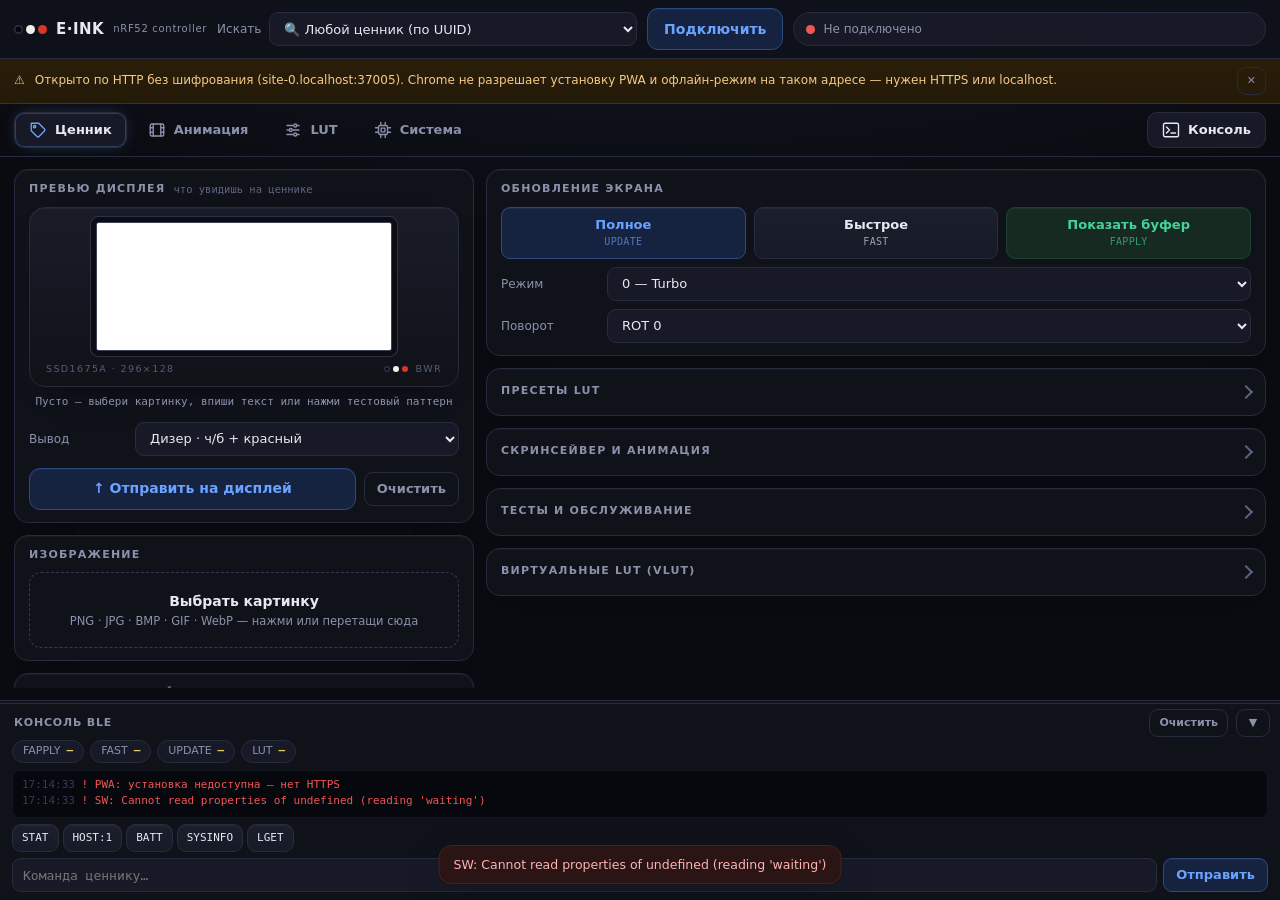
<file: lut_tester_host/web/index.html>
<!DOCTYPE html>
<html lang="ru">
<head>
<meta charset="UTF-8">
<meta name="viewport" content="width=device-width, initial-scale=1.0, viewport-fit=cover">
<title>E·INK · nRF52</title>
<meta name="description" content="BLE-пульт e-ink дисплея: изображения с дизерингом, анимация, LUT-тюнинг. Работает офлайн.">
<meta name="color-scheme" content="dark">
<meta name="theme-color" content="#0a0b10">
<link rel="manifest" href="manifest.webmanifest">
<link rel="icon" type="image/png" sizes="192x192" href="icon-192.png">
<link rel="apple-touch-icon" href="icon-180.png">
<meta name="apple-mobile-web-app-capable" content="yes">
<meta name="mobile-web-app-capable" content="yes">
<meta name="apple-mobile-web-app-status-bar-style" content="black-translucent">
<meta name="apple-mobile-web-app-title" content="E·INK">
<link rel="stylesheet" href="style.css">
</head>
<body>

<!-- HEADER: brand · connection state · primary action. The device filter lives
     in a secondary row (always visible on desktop, behind ⚙ on phones). -->
<header class="hdr">
  <div class="hdr-row">
    <div class="brand">
      <span class="inks"><i class="k"></i><i class="w"></i><i class="r"></i></span>
      E·INK <small>nRF52 controller</small>
    </div>
    <div class="conn" id="conn-pill" title="Состояние подключения">
      <span class="dot" id="dot"></span>
      <span id="st-txt">Не подключено</span>
      <span id="mtu-txt"></span>
    </div>
    <span id="batt-chip" hidden title="Заряд ценника"></span>
    <span id="live-chip" hidden onclick="tab('anim')" title="Идёт стрим — открыть «Анимацию»"></span>
    <span id="net-chip" hidden>⚡ офлайн</span>
    <button class="btn acc big" id="btn-conn" onclick="bleConnect()">Подключить</button>
    <button class="btn icon" id="hdr-more-btn" onclick="hdrMore()" title="Какой ценник искать" aria-label="Параметры подключения" aria-expanded="false" aria-controls="hdr-more">
      <svg viewBox="0 0 24 24" fill="none" stroke="currentColor" stroke-width="1.8" stroke-linecap="round" stroke-linejoin="round"><circle cx="12" cy="12" r="3"/><path d="M19.4 15a1.7 1.7 0 0 0 .3 1.8l.1.1a2 2 0 1 1-2.8 2.8l-.1-.1a1.7 1.7 0 0 0-1.8-.3 1.7 1.7 0 0 0-1 1.5V21a2 2 0 1 1-4 0v-.1a1.7 1.7 0 0 0-1.1-1.5 1.7 1.7 0 0 0-1.8.3l-.1.1a2 2 0 1 1-2.8-2.8l.1-.1a1.7 1.7 0 0 0 .3-1.8 1.7 1.7 0 0 0-1.5-1H3a2 2 0 1 1 0-4h.1a1.7 1.7 0 0 0 1.5-1.1 1.7 1.7 0 0 0-.3-1.8l-.1-.1a2 2 0 1 1 2.8-2.8l.1.1a1.7 1.7 0 0 0 1.8.3H9a1.7 1.7 0 0 0 1-1.5V3a2 2 0 1 1 4 0v.1a1.7 1.7 0 0 0 1 1.5 1.7 1.7 0 0 0 1.8-.3l.1-.1a2 2 0 1 1 2.8 2.8l-.1.1a1.7 1.7 0 0 0-.3 1.8V9a1.7 1.7 0 0 0 1.5 1H21a2 2 0 1 1 0 4h-.1a1.7 1.7 0 0 0-1.5 1Z"/></svg>
    </button>
  </div>
  <div class="hdr-more" id="hdr-more" hidden>
    <label>
      <span>Искать</span>
      <select id="dev-name" title="Фильтр выбора устройства. «Любой ценник» находит и переименованные — по сервису NUS.">
        <option value="">🔍 Любой ценник (по UUID)</option>
        <option value="nrf52-E-ink-clock-*">nrf52-E-ink-clock-*</option>
        <option value="nrf52-E-ink-clock-DEV">nrf52-E-ink-clock-DEV</option>
        <option value="LUT-Tester">LUT-Tester</option>
      </select>
    </label>
    <button class="btn ok" id="btn-install" hidden title="Установить как приложение">⤓ Установить приложение</button>
  </div>
</header>

<!-- Environment warning (file:// or plain http) -->
<div id="pwa-warn" hidden>
  <span>⚠</span>
  <span id="pwa-warn-txt" style="flex:1"></span>
  <button class="btn ghost sm" onclick="this.parentElement.hidden=true" aria-label="Скрыть">✕</button>
</div>

<!-- NAVIGATION: top segmented tabs on desktop, fixed bottom bar on phones.
     tab() matches .tab elements by index — keep the order tag/anim/lut/sys. -->
<nav class="tabs" aria-label="Разделы">
  <div class="tab on" role="button" tabindex="0" onclick="tab('tag')" onkeydown="if(event.key==='Enter'||event.key===' '){event.preventDefault();tab('tag')}">
    <svg viewBox="0 0 24 24"><path d="M20.6 13.4 13.4 20.6a2 2 0 0 1-2.8 0L3 13V3h10l7.6 7.6a2 2 0 0 1 0 2.8Z"/><circle cx="7.5" cy="7.5" r="1.5"/></svg>
    <span>Ценник</span>
  </div>
  <div class="tab" id="nav-anim" role="button" tabindex="0" onclick="tab('anim')" onkeydown="if(event.key==='Enter'||event.key===' '){event.preventDefault();tab('anim')}">
    <svg viewBox="0 0 24 24"><rect x="3" y="4" width="18" height="16" rx="2"/><path d="M7 4v16M17 4v16M3 9h4M3 15h4M17 9h4M17 15h4"/></svg>
    <span>Анимация</span>
  </div>
  <div class="tab" role="button" tabindex="0" onclick="tab('lut')" onkeydown="if(event.key==='Enter'||event.key===' '){event.preventDefault();tab('lut')}">
    <svg viewBox="0 0 24 24"><path d="M4 6h8M18 6h2M4 12h2M12 12h8M4 18h8M18 18h2"/><circle cx="15" cy="6" r="2"/><circle cx="9" cy="12" r="2"/><circle cx="15" cy="18" r="2"/></svg>
    <span>LUT</span>
  </div>
  <div class="tab" id="nav-sys" role="button" tabindex="0" onclick="tab('sys')" onkeydown="if(event.key==='Enter'||event.key===' '){event.preventDefault();tab('sys')}">
    <svg viewBox="0 0 24 24"><rect x="6" y="6" width="12" height="12" rx="2"/><rect x="9.5" y="9.5" width="5" height="5"/><path d="M9 2v4M15 2v4M9 18v4M15 18v4M2 9h4M2 15h4M18 9h4M18 15h4"/></svg>
    <span>Система</span>
  </div>
  <div class="nav-con" role="button" tabindex="0" onclick="toggleBotCon()" onkeydown="if(event.key==='Enter'||event.key===' '){event.preventDefault();toggleBotCon()}" title="Консоль BLE">
    <svg viewBox="0 0 24 24"><rect x="2" y="3" width="20" height="18" rx="2"/><path d="M6 8l4 4-4 4M12 16h6"/></svg>
    <span>Консоль</span>
  </div>
</nav>

<div class="content">

<!-- ══ TAB: PRICE TAG ══ -->
<div class="tp on" id="tp-tag">
  <div class="prow">

    <!-- Column A: preview + image + text + patterns -->
    <div class="pcol">

      <section class="card m1">
        <div class="ctitle">Превью дисплея <span class="sub">что увидишь на ценнике</span></div>
        <div class="bezel">
          <div class="scrn">
            <canvas id="disp-canvas" width="296" height="128" style="width:296px;height:128px"></canvas>
          </div>
          <div class="bezel-label">
            <span id="disp-label">SSD1675A · 296×128</span>
            <span class="inks"><i class="k"></i><i class="w"></i><i class="r"></i>&nbsp;BWR</span>
          </div>
          <div id="send-box" style="display:none">
            <div class="pbar"><div class="pfill" id="send-prog" style="width:0%"></div></div>
            <div id="send-info" class="pinfo"></div>
          </div>
        </div>
        <div id="disp-empty" class="pinfo" style="margin-top:8px">
          Пусто — выбери картинку, впиши текст или нажми тестовый паттерн
        </div>

        <div class="frow" style="margin-top:12px">
          <span class="lbl">Вывод</span>
          <select id="output-mode" title="Режим вывода" onchange="setOutputMode(this.value)">
            <option value="dither" selected>Дизер · ч/б + красный</option>
            <option value="tone">Тона · сильный (TONE_DARK)</option>
            <option value="tone-soft">Тона · мягкий (SOFT_DARK)</option>
          </select>
        </div>

        <!-- Tone (strong) controls — shown by setOutputMode() -->
        <div id="tone-send-controls" class="tonebox" style="display:none">
          <div class="frow">
            <span class="lbl">Тонов</span>
            <select id="tone-pulses" title="Количество тоновых импульсов" onchange="renderImg()">
              <option value="4">4 тона</option>
              <option value="8" selected>8 тонов</option>
              <option value="12">12 тонов</option>
              <option value="16">16 тонов</option>
            </select>
          </div>
          <div class="frow" title="Физическая сила одного импульса TONE_DARK на этой панели (% потемнения за проход). По ней считается число импульсов для каждого серого, превью при этом почти не меняется — выставляй по «Лесенке», а не по превью. 2.9″ ≈ 36, 4.2″ ≈ 18. Запоминается для панели.">
            <span class="lbl">Сила имп.</span>
            <input type="range" id="tone-pulse-str" min="1" max="60" value="36" step="1"
                   oninput="$('tone-pstr-val').textContent=this.value;saveToneStr();renderImg()">
            <span class="val" id="tone-pstr-val">36</span>
          </div>
          <div class="frow" title="Белые компенсирующие импульсы (TONE_LIGHT LUT) после тёмных проходов. Осветляют пиксели с малым числом тёмных импульсов, компенсируя общий дрейф в тёмную сторону.">
            <span class="lbl" style="color:var(--vgl)">☀ Белый</span>
            <input type="range" id="tone-light-passes" min="0" max="8" value="0" step="1"
                   oninput="$('tone-light-val').textContent=this.value;renderImg()">
            <span class="val" id="tone-light-val" style="color:var(--vgl)">0</span>
          </div>
          <div class="brow" style="margin-top:12px">
            <button class="btn pur big grow send-btn" onclick="sendCanvasTone()">↑ Отправить на дисплей</button>
            <button class="btn send-btn" onclick="sendToneLadder()"
                    title="Калибровка: полосы 0..N импульсов TONE_DARK напрямую, без модели. По полосе, похожей на 50 % серый, выставь «Сила имп.» (таблица N→сила в логе).">▤ Лесенка</button>
          </div>
        </div>

        <!-- Tone (soft) controls — shown by setOutputMode() -->
        <div id="tone-soft-send-controls" class="tonebox" style="display:none">
          <div class="frow">
            <span class="lbl">Тонов</span>
            <select id="tone-soft-pulses" title="Тонов (мягкий режим: SOFT_DARK, линейное квантование)" onchange="renderImg()">
              <option value="8">8 тонов</option>
              <option value="16" selected>16 тонов</option>
              <option value="24">24 тона</option>
              <option value="32">32 тона</option>
            </select>
          </div>
          <div class="frow" title="Сила мягкого импульса для симуляции превью. SOFT_DARK ≈ вдвое слабее TONE_DARK.">
            <span class="lbl">Сила имп.</span>
            <input type="range" id="tone-soft-str" min="1" max="40" value="18" step="1"
                   oninput="$('tone-soft-str-val').textContent=this.value;saveToneStr();renderImg()">
            <span class="val" id="tone-soft-str-val">18</span>
          </div>
          <div class="brow" style="margin-top:12px">
            <button class="btn acc big grow send-btn" onclick="sendCanvasToneSoft()">↑ Отправить на дисплей</button>
          </div>
        </div>

        <div class="brow" style="margin-top:12px">
          <button class="btn acc big grow send-btn" id="send-bwr" onclick="sendCanvas()">↑ Отправить на дисплей</button>
          <button class="btn ghost" onclick="clearCanvas()" title="Очистить превью и закрыть редактор">Очистить</button>
        </div>
      </section>

      <section class="card m2">
        <div class="ctitle">Изображение</div>
        <div class="dropzone" id="img-drop" onclick="$('img-file').click()">
          <div class="dz-t">Выбрать картинку</div>
          <div class="dz-s">PNG · JPG · BMP · GIF · WebP — нажми или перетащи сюда</div>
        </div>
        <input type="file" id="img-file" accept="image/*" onchange="loadImg(this.files[0])">

        <div id="img-ed" style="display:none;margin-top:12px">
          <div class="iebar">
            <select id="ie-mode" onchange="ieSet()" title="Режим размещения">
              <option value="fit" selected>Fit — вписать</option>
              <option value="fill">Fill — заполнить</option>
              <option value="stretch">Stretch — растянуть</option>
              <option value="orig">100% — оригинал</option>
            </select>
            <div class="iebtns">
              <button class="btn" onclick="ieRot(-90)" title="Повернуть на −90°">⟲</button>
              <button class="btn" onclick="ieRot(90)"  title="Повернуть на +90°">⟳</button>
              <button class="btn" onclick="ieFlip('h')" title="Отразить по горизонтали">⇄</button>
              <button class="btn" onclick="ieFlip('v')" title="Отразить по вертикали">⇅</button>
              <button class="btn warn" onclick="ieReset()" title="Сбросить трансформации">⌂</button>
            </div>
          </div>
          <div class="ierow"><span class="ielbl">Угол</span><input type="range" id="ie-rot" min="-180" max="180" value="0" step="1" oninput="ieSet()"><span class="ieval" id="iev-rot">0°</span></div>
          <div class="ierow"><span class="ielbl">Зум</span><input type="range" id="ie-zoom" min="5" max="400" value="100" step="1" oninput="ieSet()"><span class="ieval" id="iev-zoom">100%</span></div>
          <div class="ierow"><span class="ielbl">Яркость</span><input type="range" id="ie-bri" min="-100" max="100" value="0" step="1" oninput="ieSet()"><span class="ieval" id="iev-bri">0</span></div>
          <div class="ierow"><span class="ielbl">Контраст</span><input type="range" id="ie-con" min="-100" max="100" value="0" step="1" oninput="ieSet()"><span class="ieval" id="iev-con">0</span></div>
          <div class="ierow"><span class="ielbl">Гамма</span><input type="range" id="ie-gam" min="20" max="300" value="100" step="5" oninput="ieSet()"><span class="ieval" id="iev-gam">1.00</span></div>
          <!-- Mirror of #output-mode; kept (hidden) because the pipeline reads it. -->
          <div class="hide">
            <select id="ie-preview" onchange="setOutputMode(this.value)">
              <option value="dither" selected>Дизер / BWR</option>
              <option value="tone">Тона · сильный (TONE_DARK)</option>
              <option value="tone-soft">Тона · мягкий (SOFT_DARK, линейный)</option>
            </select>
          </div>
          <div class="ierow" id="ie-dither-row">
            <span class="ielbl">Дизер</span>
            <select id="ie-dith" onchange="ieSet()">
              <option value="none">Нет — порог</option>
              <option value="fs" selected>Floyd–Steinberg</option>
              <option value="atkinson">Atkinson</option>
              <option value="jjn">Jarvis–Judice–Ninke</option>
              <option value="stucki">Stucki</option>
              <option value="burkes">Burkes</option>
              <option value="sierra">Sierra-3</option>
              <option value="sierra2">Sierra-2</option>
              <option value="sierralite">Sierra Lite</option>
              <option value="bayer2">Bayer 2×2</option>
              <option value="bayer4">Bayer 4×4</option>
              <option value="bayer8">Bayer 8×8</option>
              <option value="random">Случайный шум</option>
            </select>
          </div>
          <div class="ierow" id="ie-thr-row"><span class="ielbl">Порог</span><input type="range" id="ie-thr" min="1" max="254" value="127" step="1" oninput="ieSet()"><span class="ieval" id="iev-thr">127</span></div>
          <div class="chks" style="margin-top:12px">
            <label class="chk"><input type="checkbox" id="ie-inv" onchange="ieSet()"> Инверсия</label>
            <label class="chk" id="ie-red-opt" title="Извлекать красные пиксели в красный слой BWR"><input type="checkbox" id="ie-red" onchange="ieSet()"> Красный слой</label>
            <label class="chk" title="Сглаживание при масштабировании"><input type="checkbox" id="ie-smooth" checked onchange="ieSet()"> Сглаживание</label>
            <select id="ie-bg" onchange="ieSet()">
              <option value="#ffffff" selected>Фон: белый</option>
              <option value="#000000">Фон: чёрный</option>
            </select>
          </div>
          <div class="brow" style="margin-top:12px">
            <button class="btn" id="ie-orig" title="Удерживай, чтобы увидеть оригинал без обработки">👁 Оригинал</button>
            <button class="btn ghost" onclick="ieClose()" title="Закрыть редактор (превью останется)">✕ Закрыть</button>
            <button class="btn acc grow send-btn" id="ie-send-bwr" onclick="sendCanvas()">↑ Отправить</button>
            <button class="btn pur grow send-btn" id="ie-send-tone" onclick="sendCanvasTone()" style="display:none">↑ Отправить</button>
            <button class="btn acc grow send-btn" id="ie-send-tone-soft" onclick="sendCanvasToneSoft()" style="display:none">↑ Отправить</button>
          </div>
          <div class="hint">Тяни превью — сдвиг/кроп · колесо или щипок — зум · двойной клик/тап — центрировать</div>
        </div>
      </section>

      <section class="card m3">
        <div class="ctitle">Текст на дисплей</div>
        <div class="brow">
          <input type="text" id="txt-inp" class="grow" placeholder="Введи текст…" onkeydown="if(event.key==='Enter')sendText()">
          <button class="btn acc" onclick="sendText()">Отправить</button>
        </div>
      </section>

      <section class="card m5">
        <div class="ctitle">Тестовые паттерны <span class="sub">сразу на дисплей</span></div>
        <div class="bgrid">
          <button class="btn ok send-btn" onclick="testPat(1)">BWR полосы</button>
          <button class="btn ok send-btn" onclick="testPat(2)">Текст / фигуры</button>
          <button class="btn ok send-btn" onclick="testPat(3)">Разрешение</button>
        </div>
      </section>
    </div>

    <!-- Column B: device control. Frequent actions first, rare ones folded. -->
    <div class="pcol">

      <section class="card m4">
        <div class="ctitle">Обновление экрана</div>
        <div class="cmdgrid">
          <button class="btn acc cmd" onclick="send('UPDATE\n')" title="Полный цикл обновления панели">Полное<small>UPDATE</small></button>
          <button class="btn cmd" onclick="send('FAST\n')" title="Быстрое частичное обновление">Быстрое<small>FAST</small></button>
          <button class="btn ok cmd" onclick="send('FAPPLY\n')" title="Вывести содержимое буферов на панель">Показать буфер<small>FAPPLY</small></button>
        </div>
        <div class="frow">
          <span class="lbl">Режим</span>
          <select id="mode-sel" onchange="send('MODE: '+this.value+'\n')">
            <option value="0">0 — Turbo</option>
            <option value="1">1 — Balanced</option>
            <option value="2">2 — Stable</option>
            <option value="3">3 — Clean</option>
            <option value="4">4 — Tone Dark</option>
            <option value="5">5 — Tone Light</option>
            <option value="6">6 — Tone Bidir Fast</option>
            <option value="7">7 — Tone Bidir</option>
          </select>
        </div>
        <div class="frow">
          <span class="lbl">Поворот</span>
          <select id="rot-sel" onchange="send('ROT: '+this.value+'\n')">
            <option value="0">ROT 0</option>
            <option value="1">ROT 1</option>
            <option value="2">ROT 2</option>
            <option value="3">ROT 3</option>
          </select>
        </div>
      </section>

      <details class="card m6">
        <summary>Пресеты LUT</summary>
        <div class="dbody">
          <div class="bgrid">
            <button class="btn acc" onclick="send('LUTSET:TURBO\n')">TURBO</button>
            <button class="btn ok"  onclick="send('LUTSET:BALANCED\n')">BALANCED</button>
            <button class="btn"     onclick="send('LUTSET:STABLE\n')">STABLE</button>
            <button class="btn warn" onclick="send('LUTSET:CLEAN\n')">CLEAN</button>
            <button class="btn pur" onclick="send('LUTSET:TONE_DARK\n')">TONE DARK</button>
            <button class="btn ylw" onclick="send('LUTSET:TONE_LIGHT\n')">TONE LIGHT</button>
            <button class="btn pur" onclick="send('LUTSET:TONE_BIDIR_FAST\n')">BIDIR FAST</button>
            <button class="btn ylw" onclick="send('LUTSET:TONE_BIDIR\n')">BIDIR</button>
            <button class="btn pur" onclick="send('LUTSET:TONE_SOFT_DARK\n')">SOFT DARK</button>
            <button class="btn ylw" onclick="send('LUTSET:TONE_SOFT_LIGHT\n')">SOFT LIGHT</button>
          </div>
          <div class="hint">Волновая таблица на ценнике. TURBO — быстрее, STABLE/CLEAN — чище, TONE_* — для серых тонов.</div>
        </div>
      </details>

      <details class="card m7">
        <summary>Скринсейвер и анимация</summary>
        <div class="dbody">
          <div class="frow" style="margin-top:0">
            <span class="lbl">Скринсейвер</span>
            <div class="seg">
              <button class="btn ok"  onclick="send('SS:1\n')">Вкл</button>
              <button class="btn bad" onclick="send('SS:0\n')">Выкл</button>
            </div>
          </div>
          <div class="frow">
            <span class="lbl" title="Динамическая заставка (DSAVER)">Динамика</span>
            <div class="seg">
              <button class="btn ok" onclick="send('DSAVER 1\n')">Вкл</button>
              <button class="btn"    onclick="send('DSAVER 0\n')">Выкл</button>
            </div>
          </div>
          <div class="brow" style="margin-top:12px">
            <button class="btn grow" onclick="send('SAVER\n')" title="Включить заставку прямо сейчас">Запустить заставку <small>SAVER</small></button>
            <button class="btn pur grow" onclick="send('ANIM\n')" title="Демо-анимация с мячиком">Мячик <small>ANIM</small></button>
          </div>
        </div>
      </details>

      <details class="card m8">
        <summary>Тесты и обслуживание</summary>
        <div class="dbody">
          <div class="gtitle">Тесты на ценнике</div>
          <div class="bgrid">
            <button class="btn pur" onclick="send('PALTEST\n')" title="Палитра B/W/R и пространственный дизер">PALTEST</button>
            <button class="btn ylw" onclick="send('TONETEST\n')" title="Накопление серых тонов">TONETEST</button>
            <button class="btn ylw" onclick="send('LTEST\n')" title="Анимация теста LUT">LTEST</button>
            <button class="btn"     onclick="send('LTEST 0\n')">LTEST стоп</button>
            <button class="btn"     onclick="send('STAT\n')" title="Снимок телеметрии: frame/last/min/max ms">STAT</button>
          </div>
          <div class="gtitle">Свой LUT на ценнике</div>
          <div class="seg" style="display:flex">
            <button class="btn ok"  onclick="send('LUTUSE:1\n')">LUTUSE вкл</button>
            <button class="btn bad" onclick="send('LUTUSE:0\n')">LUTUSE выкл</button>
          </div>
          <div class="gtitle">Обслуживание</div>
          <div class="bgrid">
            <button class="btn"     onclick="markDeviceBusy(90000); send('CLEAN\n')" title="Цикл очистки 7× B/W/R (~1 мин)">Очистка <small>CLEAN</small></button>
            <button class="btn bad" onclick="nukeDialog()" title="Глубокая очистка призраков, ~15 мин">Глубокая <small>NUKE</small></button>
            <button class="btn"     onclick="syncTime()" title="Передать текущее время и дату">Время и дата <small>TIME</small></button>
            <button class="btn"     onclick="send('BATT\n')" title="Запросить напряжение батареи">Батарея <small>BATT</small></button>
            <button class="btn bad" onclick="rebootDevice()" title="Перезагрузить устройство">Перезагрузка <small>REBOOT</small></button>
          </div>
        </div>
      </details>

      <details class="card m9">
        <summary>Виртуальные LUT (VLUT)</summary>
        <div class="dbody">
          <div class="hint" style="margin:0 0 10px">Сессионные слоты: база + точечные патчи байтов. Сбрасываются при перезагрузке ценника.</div>
          <div class="frow" style="margin-top:0">
            <span class="lbl">Слот</span>
            <input type="number" id="vlut-slot" value="0" min="0" max="7" style="flex:0 0 80px">
            <span class="lbl" style="flex:0 0 auto">База</span>
            <select id="vlut-base">
              <option value="0">0 TURBO</option>
              <option value="1">1 BALANCED</option>
              <option value="2">2 STABLE</option>
              <option value="3">3 CLEAN</option>
              <option value="4" selected>4 TONE_DARK</option>
              <option value="5">5 TONE_LIGHT</option>
              <option value="6">6 BIDIR_FAST</option>
              <option value="7">7 BIDIR</option>
              <option value="8">8 SOFT_DARK</option>
              <option value="9">9 SOFT_LIGHT</option>
            </select>
          </div>
          <div class="frow">
            <span class="lbl">Патчи</span>
            <input type="text" id="vlut-patches" placeholder="35=01,36=01"
                   title="offset=hex_value через запятую. offset: 0-69, value: hex 00-FF">
          </div>
          <div class="brow" style="margin-top:12px">
            <button class="btn ok grow" onclick="vlutDefine()">Определить</button>
            <button class="btn acc grow" onclick="vlutActivate()">Активировать</button>
          </div>
          <div class="brow" style="margin-top:8px">
            <button class="btn sm" onclick="vlutList()">LIST</button>
            <button class="btn sm warn" onclick="vlutOff()">OFF</button>
            <button class="btn sm bad" onclick="vlutClear()">CLEAR</button>
          </div>
        </div>
      </details>
    </div>
  </div>
</div>

<!-- ══ TAB: ANIMATION ══ -->
<div class="tp" id="tp-anim">
  <div class="prow">

    <div class="pcol">
      <section class="card m1">
        <div class="ctitle">Источник</div>
        <div class="dropzone" id="anim-drop" onclick="$('anim-file').click()">
          <div class="dz-t">Выбрать файл</div>
          <div class="dz-s">GIF · MP4 · WebM · AVI · PNG · JPG — нажми или перетащи сюда</div>
        </div>
        <input type="file" id="anim-file" accept="image/gif,video/*,image/*" onchange="loadAnimFile(this.files[0])">
        <div class="brow" style="margin-top:10px">
          <button class="btn pur big" id="btn-screen" onclick="toggleScreenShare()">📺 Screen Share</button>
          <span id="screen-st" class="muted">Не активен</span>
        </div>
        <div id="anim-info" class="muted" style="margin-top:8px;min-height:18px"></div>
      </section>

      <section class="card m3">
        <div class="ctitle">Поток</div>
        <div class="brow">
          <button class="btn ok big grow" id="btn-stream" onclick="toggleStream()">▶ Stream</button>
          <button class="btn bad big" onclick="stopStream()">■ Stop</button>
          <button class="btn" onclick="previewFrame0()" title="Показать кадр 0 на превью">🔍 Превью</button>
          <button class="btn" id="btn-audio" onclick="toggleStreamAudio()" title="Воспроизводить звук видео на устройстве (синхронно с потоком)">🔇 Звук</button>
        </div>
        <div id="stream-st"></div>
        <div class="pbar"><div class="pfill" id="stream-prog" style="width:0%"></div></div>
      </section>

      <section class="card m4">
        <div class="ctitle">Параметры</div>
        <div class="frow" style="margin-top:0">
          <span class="lbl">Рендер</span>
          <select id="enc-render" onchange="setAnimRenderMode(this.value)">
            <option value="mono" selected>1bpp / дизер / порог</option>
            <option value="tone-servo">Тона servo 2-plane</option>
            <option value="tone-temporal">Тона temporal old</option>
          </select>
        </div>
        <div class="frow" id="enc-lut-box">
          <span class="lbl">LUT</span>
          <select id="enc-lut">
            <option value="TURBO" selected>TURBO (14 субкадров)</option>
            <option value="fast">FAST (10, быстрее, больше теней)</option>
            <option value="video">VIDEO (8, самый быстрый)</option>
            <option value="BALANCED">BALANCED</option>
            <option value="STABLE">STABLE</option>
            <option value="CLEAN">CLEAN</option>
            <option value="TONE_DARK">TONE_DARK</option>
            <option value="TONE_LIGHT">TONE_LIGHT</option>
            <option value="TONE_BIDIR_FAST">TONE_BIDIR_FAST</option>
            <option value="TONE_BIDIR">TONE_BIDIR</option>
          </select>
        </div>
        <div id="enc-tone-row" class="tonebox" style="display:none">
          <div class="frow">
            <span class="lbl">Tone LUT</span>
            <select id="enc-tone-lut">
              <option value="TONE_BIDIR_FAST" selected>TONE_BIDIR_FAST</option>
              <option value="TONE_BIDIR">TONE_BIDIR</option>
            </select>
          </div>
          <div class="frow">
            <span class="lbl">Блок</span>
            <select id="enc-tone-cell">
              <option value="1">1×1 деталь</option>
              <option value="2" selected>2×2 баланс</option>
              <option value="4">4×4 быстрее BLE</option>
            </select>
          </div>
          <div class="frow" id="enc-tone-servo-box">
            <span class="lbl">Шаг</span>
            <input type="number" id="enc-tone-step" value="0.16" min="0.03" max="0.5" step="0.01">
            <span class="lbl" style="flex:0 0 auto">Smooth</span>
            <input type="number" id="enc-tone-smooth" value="0.35" min="0.05" max="1" step="0.05">
          </div>
        </div>
        <div class="frow">
          <span class="lbl">Масштаб</span>
          <select id="enc-scale">
            <option value="fit">Fit (letterbox)</option>
            <option value="fill">Fill (обрезка)</option>
            <option value="stretch">Stretch (растяжение)</option>
          </select>
        </div>
        <div class="chks" style="margin-top:12px">
          <label class="chk"><input type="checkbox" id="enc-land" checked> <span id="enc-land-label">Landscape (296×128)</span></label>
          <label class="chk" title="Кадры (W/2)×(H/2), устройство удваивает пиксели: ~4× меньше трафика BLE, картинка блоками 2×2. Прошивка 3.4.7+."><input type="checkbox" id="enc-half"> ½ разрешения</label>
          <label class="chk" id="enc-dith-label"><input type="checkbox" id="enc-dith"> Дизер</label>
          <label class="chk"><input type="checkbox" id="enc-loop"> Loop</label>
        </div>
        <details class="sub" style="margin-top:12px">
          <summary>Дополнительно</summary>
          <div class="dbody">
            <div class="frow" style="margin-top:0">
              <span class="lbl">Кодирование</span>
              <select id="enc-type">
                <option value="2" selected>DRLE (рекомендуется)</option>
                <option value="1">RLE</option>
                <option value="0">RAW</option>
              </select>
            </div>
            <div class="frow">
              <span class="lbl">FPS</span>
              <input type="number" id="enc-fps" value="0" min="0" max="60" step="1">
              <span class="muted" style="white-space:nowrap">0 = авто</span>
            </div>
            <div class="frow">
              <span class="lbl">Поворот</span>
              <select id="enc-rot">
                <option value="0">0°</option>
                <option value="90">90° CW</option>
                <option value="180">180°</option>
                <option value="270">270° CW</option>
              </select>
            </div>
            <div class="frow">
              <span class="lbl">Синхр.</span>
              <select id="enc-sync">
                <option value="guaranteed">Гарантированный (все кадры)</option>
                <option value="sync">По времени (с потерей кадров)</option>
              </select>
            </div>
            <div class="chks" style="margin-top:12px">
              <label class="chk"><input type="checkbox" id="enc-inv"> Инверсия</label>
              <label class="chk" title="Полностью закодировать все кадры перед отправкой (как EBF). Убирает дёрганость, но старт дольше."><input type="checkbox" id="enc-preenc"> Pre-encode</label>
            </div>
          </div>
        </details>
      </section>

      <section class="card logcard m5">
        <div class="ctitle">Лог стриминга</div>
        <div class="con" id="anim-log"></div>
      </section>
    </div>

    <div class="pcol">
      <section class="card m2">
        <div class="ctitle" id="anim-prev-title">Превью дисплея (296×128)</div>
        <div class="bezel">
          <div class="scrn">
            <canvas id="anim-preview" width="296" height="128" style="width:296px;height:128px"></canvas>
          </div>
        </div>
        <div id="anim-prev-info" class="muted center" style="margin-top:8px">Загрузи файл → нажми 🔍 Превью</div>
      </section>
    </div>

  </div>
</div>

<!-- ══ TAB: LUT EDITOR ══ -->
<div class="tp" id="tp-lut">
  <div class="prow">

    <div class="pcol">
      <section class="card m1">
        <div class="ctitle">Редактор LUT <span class="sub">70 байт · SSD1675</span></div>
        <div class="brow">
          <button class="btn acc big" onclick="applyLut()">Применить <small>LUTW + APPLY</small></button>
          <button class="btn big"     onclick="getLut()">↓ Прочитать с ценника</button>
        </div>
        <div class="brow" style="margin-top:8px">
          <button class="btn"     onclick="loadFactory()">Factory</button>
          <button class="btn pur" onclick="loadAnim()">Anim LUT</button>
          <button class="btn"     onclick="togglePasteDlg()">Вставить hex…</button>
          <button class="btn"     onclick="exportLut()">Экспорт</button>
        </div>
        <div class="frow" style="margin-top:12px">
          <span class="lbl">TP (длит.)</span>
          <div class="seg">
            <button class="btn" onclick="adjTP(-2)" style="color:var(--vgl)">−−</button>
            <button class="btn" onclick="adjTP(-1)" style="color:var(--vgl)">−</button>
            <button class="btn" onclick="adjTP(+1)" style="color:var(--vgh)">+</button>
            <button class="btn" onclick="adjTP(+2)" style="color:var(--vgh)">++</button>
          </div>
        </div>
        <div class="frow">
          <span class="lbl">RP (повт.)</span>
          <div class="seg">
            <button class="btn" onclick="adjRP(-1)" style="color:var(--vgl)">−</button>
            <button class="btn" onclick="adjRP(+1)" style="color:var(--vgh)">+</button>
          </div>
        </div>
      </section>

      <!-- Paste dialog (inline, hidden by default; toggled by togglePasteDlg) -->
      <div class="card m1" id="paste-dlg" style="display:none">
        <div class="ctitle">Вставить LUT hex</div>
        <textarea id="paste-txt" rows="4" style="width:100%;resize:vertical"
          placeholder="Plain hex, C-array (0x22, 0x11, …) или с пробелами"></textarea>
        <div class="hint" style="margin-top:6px">Нужно 70 байт = 140 hex-символов</div>
        <div class="brow" style="margin-top:10px">
          <button class="btn ok" onclick="doPaste()">Загрузить</button>
          <button class="btn ghost" onclick="togglePasteDlg()">Отмена</button>
        </div>
      </div>

      <details class="card m3">
        <summary>Пресеты на ценнике</summary>
        <div class="dbody">
          <div class="bgrid">
            <button class="btn acc"  onclick="send('LUTSET:TURBO\n')">TURBO</button>
            <button class="btn ok"   onclick="send('LUTSET:BALANCED\n')">BALANCED</button>
            <button class="btn"      onclick="send('LUTSET:STABLE\n')">STABLE</button>
            <button class="btn warn" onclick="send('LUTSET:CLEAN\n')">CLEAN</button>
            <button class="btn pur"  onclick="send('LUTSET:TONE_DARK\n')">TONE DARK</button>
            <button class="btn ylw"  onclick="send('LUTSET:TONE_LIGHT\n')">TONE LIGHT</button>
            <button class="btn pur"  onclick="send('LUTSET:TONE_BIDIR_FAST\n')">BIDIR FAST</button>
            <button class="btn ylw"  onclick="send('LUTSET:TONE_BIDIR\n')">BIDIR</button>
          </div>
        </div>
      </details>

      <section class="card m4">
        <div class="ctitle">VS — напряжения <span class="sub">байты 0–34 · 00=VSS 01=VSH1(+15V) 10=VSL(−15V) 11=VSH2(+5V)</span></div>
        <div id="vs-grid" class="lutgrid"></div>
      </section>

      <section class="card m5">
        <div class="ctitle">Timing — длительности <span class="sub">байты 35–69 · TP_A/B/C/D ≈ 8 мс/кадр · RP = повторы</span></div>
        <div id="tim-grid" class="lutgrid"></div>
      </section>
    </div>

    <div class="pcol">
      <section class="card m2">
        <div class="ctitle">Waveform — форма напряжений <span class="sub mob-only">листается вбок</span></div>
        <div class="wfwrap"><canvas id="wf-canvas" height="260"></canvas></div>
      </section>
      <section class="card m6">
        <div class="ctitle">DC Balance</div>
        <div id="dc-bars"></div>
      </section>
      <section class="card m7">
        <div class="ctitle">Телеметрия</div>
        <div class="chips">
          <div class="ti"><span class="tl">Frames</span><span class="tv" id="tt-fr">—</span></div>
          <div class="ti"><span class="tl">Pred</span><span class="tv" id="tt-pr">—</span></div>
          <div class="ti"><span class="tl">FAST</span><span class="tv" id="tt-fast">—</span></div>
          <div class="ti"><span class="tl">FAPPLY</span><span class="tv" id="tt-fap">—</span></div>
          <div class="ti"><span class="tl">UPDATE</span><span class="tv" id="tt-upd">—</span></div>
        </div>
      </section>
    </div>
  </div>
</div>

<!-- ══ TAB: SYSTEM / DFU ══ -->
<div class="tp" id="tp-sys">
  <div class="prow">

    <div class="pcol">

      <!-- Update banner (hidden until the server has a newer version) -->
      <div class="card m1" id="dfu-banner" style="display:none">
        <div class="bn">
          <span style="font-size:24px">🆕</span>
          <div class="bn-txt">
            <div class="bn-t">Доступно обновление</div>
            <div class="muted" style="margin-top:2px"><span id="dfu-banner-ver"></span> · <span id="dfu-banner-size"></span></div>
            <div class="muted" id="dfu-banner-notes" style="margin-top:2px"></div>
          </div>
          <button class="btn acc big" onclick="startOtaUpdate()">⬆ Обновить</button>
          <button class="btn ghost sm" onclick="otaDismissBanner()" aria-label="Скрыть">✕</button>
        </div>
      </div>

      <section class="card m2">
        <div class="ctitle">Устройство</div>
        <div class="kv">
          <span>Прошивка</span><span id="sys-fw-ver" style="color:var(--yellow)">—</span>
          <span>Сборка</span><span id="sys-build">—</span>
          <span>Панель</span><span id="sys-panel">—</span>
          <span>Uptime</span><span id="sys-uptime" style="color:var(--green)">—</span>
          <span>Батарея</span><span id="sys-batt">—</span>
          <span>Потрачено</span><span id="sys-mah" style="color:var(--orange)">—</span>
          <span>Ток</span><span id="sys-cur">—</span>
          <span>Остаток</span><span id="sys-remain" style="color:var(--green)">—</span>
          <span>Загрузок</span><span id="st-boots">—</span>
          <span>Обновлений ПО</span><span id="st-fwupd">—</span>
          <span>Обновл. экрана</span><span id="st-refr">—</span>
          <span>…с прошивки</span><span id="st-refrfw">—</span>
          <span>Flash-снимок</span><span id="st-flash" style="color:var(--fg2)">—</span>
        </div>
        <div class="brow" style="margin-top:12px">
          <button class="btn" onclick="requestSysinfo()">🔄 Обновить</button>
          <button class="btn" onclick="syncTime()" title="Передать ценнику текущее время и дату с этого устройства">🕐 Синхронизировать</button>
          <button class="btn bad" onclick="send('REBOOT\n')">⟳ Перезагрузить</button>
          <span class="muted" id="sys-last-update"></span>
        </div>
        <div class="hint">Часы ценника отсчитываются от времени сборки и не переживают потерю питания: после каждого сброса дату и время надо выставлять заново. При подключении это делается автоматически, «Синхронизировать» — то же самое вручную.</div>
      </section>

      <section class="card m4">
        <div class="ctitle">Батарея <span class="sub">оценка ресурса</span></div>
        <div class="battbar">
          <div id="sys-batt-bar"></div>
          <div id="sys-batt-pct">—%</div>
        </div>
        <div class="stat3">
          <div><div>Ёмкость</div><div style="color:var(--yellow)" id="sys-cap">350 mAh</div></div>
          <div><div>Израсходовано</div><div style="color:var(--orange)" id="sys-used">— mAh</div></div>
          <div><div>Осталось (ожид.)</div><div style="color:var(--green)" id="sys-eta">—</div></div>
        </div>
        <div class="hint">Ёмкость и химия задаются в «Энергосбережении»; без них считается от 350 мАч. «Ток» — мгновенная оценка прошивки, при подключённом телефоне она включает ток соединения; «Осталось» считается от среднего тока профиля, а не от него. АЦП видит до 3.6V (насыщение). Ниже 3.3V экран блокируется, ниже 3.1V — глубокий сон.</div>
      </section>

      <section class="card m5">
        <div class="ctitle">Имя ценника</div>
        <div class="kv" style="margin-bottom:10px">
          <span>Сейчас</span><span id="sys-name" style="color:var(--yellow)">—</span>
        </div>
        <div class="brow">
          <input type="text" id="name-inp" class="grow" maxlength="16" placeholder="напр. Молоко 3.2%" onkeydown="if(event.key==='Enter')applyName()">
          <button class="btn acc" onclick="applyName()">Применить</button>
          <button class="btn ghost" onclick="resetName()" title="Вернуть имя по умолчанию">Сбросить</button>
        </div>
        <div class="hint">К имени всегда добавляется неизменяемый «(XXXXXX)» — уникальный код устройства; по нему ценник находится в списке даже после переименования. До 16 символов, сохраняется в ценнике.</div>
      </section>

      <section class="card m6">
        <div class="ctitle">Энергосбережение</div>
        <div class="kv" style="margin-bottom:10px">
          <span>Mesh-приём</span><span id="sys-meshrx" style="color:var(--fg2)">—</span>
        </div>
        <div class="seg" style="display:flex">
          <button class="btn ok" onclick="setMeshRx(true)">Включить</button>
          <button class="btn bad" onclick="setMeshRx(false)">Выключить</button>
        </div>
        <div class="hint">Приём широковещательных команд от соседних ценников (BCAST). <b>Выключение экономит ~0.16 мА</b> — в режиме часов это втрое больше всего остального потребления. Ценник перестаёт слышать и ретранслировать mesh-команды; включить обратно можно только здесь, по прямому подключению. Нужна прошивка v3.4.1+.</div>

        <div class="kv" style="margin-top:14px;margin-bottom:6px">
          <span>Шаблон сна</span><span id="sys-pwr" style="color:var(--fg2)">—</span>
        </div>
        <div id="pwr-est" class="muted" style="margin-bottom:8px;line-height:1.5">—</div>
        <div id="pwr-preview" class="muted" style="margin-bottom:8px;color:var(--yellow)" hidden></div>
        <div class="brow">
          <span class="muted">часы днём</span>
          <select id="pwr-day" class="grow" title="Как часто перерисовывать часы днём"></select>
          <span class="muted">ночью</span>
          <select id="pwr-night" class="grow" title="Как часто перерисовывать часы ночью"></select>
        </div>
        <div class="brow" style="margin-top:6px">
          <span class="muted">ночь с</span>
          <select id="pwr-from" class="grow" title="Начало ночи по часам ценника"></select>
          <span class="muted">до</span>
          <select id="pwr-to" class="grow" title="Конец ночи по часам ценника"></select>
        </div>
        <div class="brow" style="margin-top:6px">
          <span class="muted">реклама: часы</span>
          <select id="pwr-advc" class="grow" title="Интервал рекламы в режиме часов"></select>
          <span class="muted">картинка</span>
          <select id="pwr-advp" class="grow" title="Интервал рекламы в режиме картинки"></select>
        </div>
        <div class="brow" id="pwr-btns" style="margin-top:8px">
          <button class="btn acc" onclick="applyPwr()">Применить</button>
          <button class="btn ghost" onclick="resetPwr()" title="Вернуть значения по умолчанию">По умолчанию</button>
        </div>
        <div class="kv" style="margin-top:14px;margin-bottom:6px">
          <span>Батарея</span><span id="sys-bat" style="color:var(--fg2)">—</span>
        </div>
        <div class="brow">
          <select id="pwr-chem" class="grow" title="Химия — задаёт кривую разряда и типичную ёмкость элемента, дальше всё можно поправить" onchange="pwrChemPreset()"></select>
        </div>
        <div class="brow" style="margin-top:6px">
          <span class="muted">последов.</span>
          <select id="pwr-ser" title="Элементов последовательно (напряжение × N)"></select>
          <span class="muted">паралл.</span>
          <select id="pwr-par" title="Цепочек параллельно (ёмкость × N)"></select>
          <span class="muted">мАч/элемент</span>
          <input type="number" id="pwr-cell" class="grow" min="0" max="65535" step="10" placeholder="мАч" list="pwr-cell-presets" title="Номинальная ёмкость ОДНОГО элемента, мАч (0 = неизвестно). В списке — типовые: AA 2500, AAA 1000, LR44 150, CR2032 230, CR2450 620, 18650 2600, вейп 370.">
          <datalist id="pwr-cell-presets">
            <option value="2500" label="AA щелочная"></option>
            <option value="1000" label="AAA щелочная"></option>
            <option value="150"  label="LR44 щелочная"></option>
            <option value="200"  label="SR44 серебряная"></option>
            <option value="230"  label="CR2032"></option>
            <option value="620"  label="CR2450"></option>
            <option value="370"  label="Li-Po из вейпа"></option>
            <option value="2600" label="18650"></option>
          </datalist>
        </div>
        <div class="muted" id="pwr-pack" style="margin-top:4px"></div>
        <div class="brow" style="margin-top:6px">
          <button class="btn acc" onclick="saveBattery(false)" title="Запомнить химию, схему и ёмкость">Сохранить</button>
          <button class="btn ghost" onclick="saveBattery(true)" title="Поставили свежий комплект: счётчик «использовано» начинается заново">Заменена</button>
        </div>
        <div class="hint">Часы перерисовываются на границе интервала (при «раз в 5 мин» — в :00, :05, :10…), всё остальное время контроллер спит с выключенной панелью. Ночь считается по часам самого ценника. «Выкл» — перерисовка только по команде. Реклама — как часто ценник «светится» в эфире: реже = дольше ищется телефоном, но дешевле; картинке частая реклама ни к чему. Нужна прошивка v3.4.13+: ценник постарше эту карточку не понимает и живёт по прежним правилам — каждую минуту, реклама 2 с; здесь это будет показано, а настройки заблокированы до обновления. Оценки «мкА» и «хватит ещё» считает прошивка по своей модели тока (той же, что ведёт счётчик мАч) — это расчёт, а не измерение. Химия задаёт кривую разряда: процент «по напряжению» честен там, где АЦП видит (всё до 3.6 В — щелочные, таблетки, LiFePO4), а у 1S Li-ion верхняя половина кривой скрыта потолком АЦП и показывается как «≥ N %»; «по счётчику» не зависит от напряжения, но зависит от правильно указанной ёмкости и нажатой «Заменена». Ценник всё это запоминает.</div>
      </section>

      <section class="card m7">
        <div class="ctitle">Сервер обновлений и доступ</div>
        <div class="brow">
          <input type="text" id="dfu-server-url" class="grow" placeholder="https://example.com/firmware/" value="https://pwa.price-tag.sorewa.ru/firmware">
          <button class="btn acc" onclick="checkForUpdate()">Проверить</button>
        </div>
        <div class="muted" style="margin-top:6px" id="dfu-server-status">Укажи URL, где лежат manifest.json и app_update.bin</div>
        <div class="brow" style="margin-top:12px">
          <input type="password" id="dfu-pass" class="grow" placeholder="пароль ценника (если задан)">
          <button class="btn" onclick="dfuUnlock()">🔓 Разблокировать</button>
        </div>
        <div class="muted" style="margin-top:6px" id="dfu-auth-status"><span style="color:var(--fg2)">—</span></div>
        <div class="hint">Пусто = общий ключ по умолчанию: работает со старыми (без пароля) и новыми ценниками; запароленные — введи пароль. · <a href="#" onclick="dfuSetPassword();return false">сменить пароль</a></div>
      </section>

      <section class="card m8">
        <div class="ctitle">NFC-метка <span class="sub">быстрое подключение</span></div>
        <div class="hint" style="margin:0 0 10px">Зашивает в метку ссылку на это приложение с именем подключённого ценника (имя + код = ровно один ценник в списке) и, по желанию, паролем. Тап телефоном по метке → открывается приложение, остаётся нажать «Подключить». <b>Запись — только Chrome на Android</b>, открытие работает и на iPhone.</div>
        <label class="chk" style="margin-bottom:8px">
          <input type="checkbox" id="nfc-include-pass" onchange="nfcRefresh()"> Зашить пароль в метку
          <span class="muted" style="font-size:11px">(виден любому, кто приложит телефон)</span>
        </label>
        <input type="text" id="nfc-pass" placeholder="пароль для метки (пусто = из поля разблокировки)" oninput="nfcRefresh()" style="width:100%;margin-bottom:8px;display:none">
        <input type="text" id="nfc-url" readonly placeholder="подключись к ценнику — здесь появится ссылка" onclick="this.select()" style="margin-bottom:8px">
        <div class="brow">
          <button class="btn acc" onclick="nfcWrite()">📲 Записать метку</button>
          <button class="btn" onclick="nfcRead()">Проверить</button>
          <button class="btn ghost" onclick="nfcCopy()">Копировать URL</button>
        </div>
        <div class="muted" style="margin-top:8px;word-break:break-all" id="nfc-status"><span style="color:var(--fg2)">—</span></div>
      </section>
    </div>

    <div class="pcol">
      <section class="card m3" id="dfu-card">
        <div class="ctitle">Обновление прошивки <span class="sub">OTA · DFU</span></div>
        <div class="dropzone" id="dfu-drop" onclick="$('dfu-file').click()">
          <div class="dz-t">📦 app_update.bin</div>
          <div class="dz-s">Нажми или перетащи файл · или загрузится с сервера</div>
        </div>
        <input type="file" id="dfu-file" accept=".bin" onchange="dfuLoadFile(this.files[0])">
        <div id="dfu-file-info"></div>
        <div style="margin-top:10px">
          <div class="pbar" style="height:7px"><div class="pfill" id="dfu-prog" style="width:0%"></div></div>
          <div id="dfu-prog-text"></div>
        </div>
        <label class="kv" style="margin-top:10px;cursor:pointer" title="Не рисовать экраны обновления. Если ценник показывал картинку, после перезагрузки он её и оставит — не уйдёт в часы. Галочка сама повторяет режим ценника (картинка → включена), пока вы её не переключите. Нужна прошивка 3.4.20+, старая просто нарисует экраны как обычно.">
          <span>Тихое обновление <span class="sub">не трогать экран · по умолчанию как ценник</span></span>
          <input type="checkbox" id="dfu-silent" onchange="dfuSilentSave()">
        </label>
        <div class="brow" style="margin-top:8px">
          <button class="btn ok big grow" id="dfu-btn-upload" onclick="dfuStartUpload()" disabled>⬆ Загрузить в ценник</button>
          <button class="btn bad" id="dfu-btn-abort" onclick="dfuAbort()" disabled>✕ Стоп</button>
        </div>
      </section>

      <details class="card m9">
        <summary>Управление образами</summary>
        <div class="dbody">
          <div class="bgrid">
            <button class="btn" onclick="dfuQueryState()">📋 Слоты</button>
            <button class="btn acc" onclick="dfuTest()">✓ Test</button>
            <button class="btn ok" onclick="dfuConfirm()">✓✓ Confirm</button>
            <button class="btn bad" onclick="dfuReset()">⟳ Reset</button>
            <button class="btn" onclick="dfuVerify()" title="Диагностика: image list + hash + raw CBOR">🔍 Verify</button>
            <button class="btn bad" onclick="dfuErase()" title="Явно стереть slot 1 перед загрузкой">🗑 Erase</button>
            <button class="btn" onclick="dfuToggleVerbose()" title="Показывать raw CBOR байты каждого SMP-ответа">🐛 Verbose</button>
          </div>
          <div id="dfu-slots"></div>
          <div class="hint">
            <b>Test</b> — пометить новый образ для пробной загрузки (откат, если не подтвердить).<br>
            <b>Confirm</b> — подтвердить текущий образ.<br>
            <b>Reset</b> — перезагрузка → загрузит помеченный образ.
          </div>
        </div>
      </details>

      <section class="card logcard m10">
        <div class="ctitle">Лог DFU</div>
        <div class="con" id="dfu-log"></div>
      </section>
    </div>
  </div>
</div>

</div><!-- /content -->

<!-- BOTTOM CONSOLE: resizable panel on desktop, slide-up sheet on phones -->
<div id="bot-con">
  <div id="bot-resize"></div>
  <div id="bot-hdr">
    <span>Консоль BLE</span>
    <span class="sp"></span>
    <button class="btn ghost sm" onclick="$('main-con').innerHTML=''">Очистить</button>
    <button class="btn ghost sm" id="bot-tog" onclick="toggleBotCon()" title="Свернуть / развернуть" style="min-width:34px">▼</button>
  </div>
  <div id="bot-body">
    <div class="tbar">
      <div class="ti"><span class="tl">FAPPLY</span><span class="tv" id="tb-fap">—</span></div>
      <div class="ti"><span class="tl">FAST</span><span class="tv" id="tb-fast">—</span></div>
      <div class="ti"><span class="tl">UPDATE</span><span class="tv" id="tb-upd">—</span></div>
      <div class="ti"><span class="tl">LUT</span><span class="tv" id="tb-lut">—</span></div>
      <span class="ti mono" id="tb-mtu"></span>
    </div>
    <div class="con" id="main-con"></div>
    <div class="quick">
      <button class="btn sm" onclick="send('STAT\n')">STAT</button>
      <button class="btn sm" onclick="send('HOST:1\n')">HOST:1</button>
      <button class="btn sm" onclick="send('BATT\n')">BATT</button>
      <button class="btn sm" onclick="send('SYSINFO\n')">SYSINFO</button>
      <button class="btn sm" onclick="send('LGET\n')">LGET</button>
    </div>
    <div class="cmdrow">
      <input type="text" id="cmd-inp" placeholder="Команда ценнику…" autocomplete="off" autocapitalize="characters"
        onkeydown="if(event.key==='Enter')sendRaw()">
      <button class="btn acc" onclick="sendRaw()">Отправить</button>
    </div>
  </div>
</div>
<script src="protocol.js"></script>
<script src="app.js"></script>

<!-- Transient status toast (errors from the console, etc.) -->
<div id="ui-toast" role="status" aria-live="polite"></div>

<!-- Send status bar: bytes / speed / time while a photo is in flight (see sendProg*) -->
<div id="send-bar" hidden role="status" aria-live="polite">
  <div class="sb-row">
    <span class="sb-ico" id="send-bar-ico">↑</span>
    <span class="sb-txt" id="send-bar-txt"></span>
    <button class="btn sm bad" id="send-bar-stop" onclick="sendBarStop()" hidden title="Остановить после текущего прохода">Стоп</button>
  </div>
  <div class="sb-track"><div class="sb-fill" id="send-bar-fill"></div></div>
</div>

<!-- PWA update toast -->
<div id="sw-toast" hidden>
  <span>Доступна новая версия приложения</span>
  <button class="btn acc" id="sw-reload">Обновить</button>
</div>

<!-- Firmware update toast: available → progress → done / error (swipe sideways to hide; see ota* in JS) -->
<div id="fw-toast" hidden>
  <div class="fwt-row">
    <span class="fwt-ico" id="fw-toast-ico">⬆</span>
    <div class="fwt-txt">
      <span class="fwt-ver" id="fw-toast-ver">Доступно обновление ценника</span>
      <span class="fwt-sub" id="fw-toast-sub"></span>
    </div>
    <button class="btn acc big" id="fw-toast-go">Обновить</button>
    <button class="btn ghost fwt-x" id="fw-toast-x" title="Скрыть">✕</button>
  </div>
  <div class="fwt-track" id="fw-toast-track" hidden><div class="fwt-fill" id="fw-toast-fill"></div></div>
</div>

<script src="pwa.js"></script>
</body>
</html>
</file>
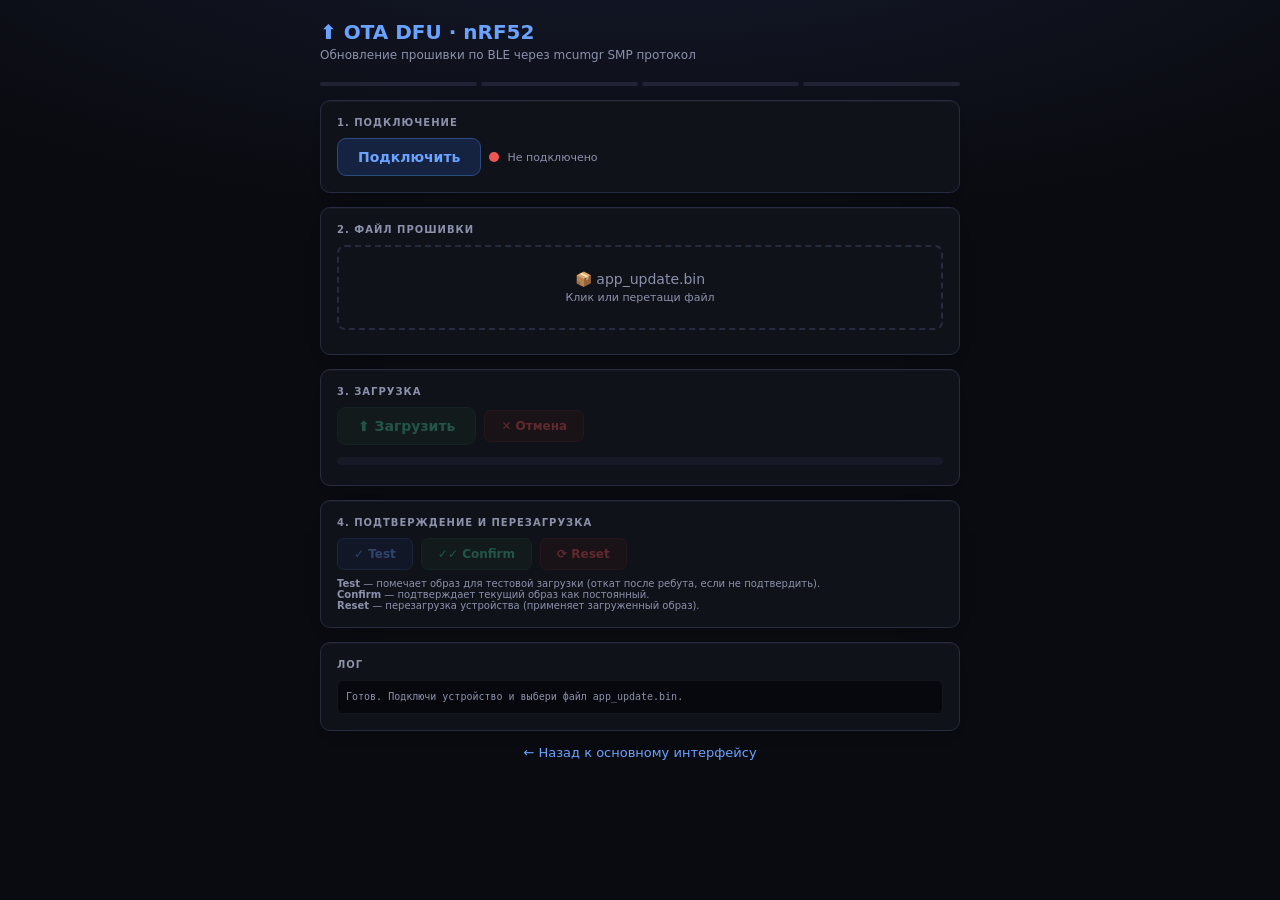
<file: lut_tester_host/web/dfu.html>
<!DOCTYPE html>
<html lang="ru">
<head>
<meta charset="UTF-8">
<meta name="viewport" content="width=device-width, initial-scale=1.0, viewport-fit=cover">
<title>DFU · nRF52 OTA Update</title>
<meta name="color-scheme" content="dark">
<style>
:root {
  --bg:     #0a0b10;
  --bg2:    #10121a;
  --bg3:    #171a26;
  --bg4:    #1f2333;
  --border: #262b3d;
  --fg:     #e7e9f2;
  --fg2:    #8b91ab;
  --accent: #6aa3ff;
  --green:  #46d39a;
  --red:    #f25555;
  --orange: #f0964f;
  --yellow: #e3c860;
  --r:      10px;
  --r-s:    7px;
  --sans:   ui-sans-serif, system-ui, -apple-system, 'Segoe UI', Roboto, 'Helvetica Neue', sans-serif;
  --mono:   ui-monospace, 'SF Mono', 'JetBrains Mono', 'Fira Code', Menlo, Consolas, monospace;
}
*{box-sizing:border-box;margin:0;padding:0}
body{
  font-family:var(--sans);background:var(--bg);color:var(--fg);
  min-height:100vh;padding:20px;font-size:13px;
  background:radial-gradient(120% 60% at 50% -12%, #151a2c 0%, transparent 62%),var(--bg);
}
.container{max-width:640px;margin:0 auto}
h1{font-size:20px;font-weight:800;color:var(--accent);margin-bottom:4px}
.subtitle{color:var(--fg2);font-size:12px;margin-bottom:20px}
.card{background:var(--bg2);border:1px solid var(--border);border-radius:var(--r);padding:16px;margin-bottom:14px;
  box-shadow:inset 0 1px 0 rgba(255,255,255,.03),0 10px 26px -22px rgba(0,0,0,.9)}
.ctitle{font-size:10px;font-weight:700;color:var(--fg2);text-transform:uppercase;letter-spacing:1px;margin-bottom:10px}
.btn{
  background:linear-gradient(180deg,#1b1f2d,var(--bg3));color:var(--fg2);
  border:1px solid var(--border);padding:8px 16px;border-radius:var(--r-s);
  cursor:pointer;font-family:inherit;font-size:12px;font-weight:600;
  transition:all .12s;white-space:nowrap;
}
.btn:hover{background:var(--bg4);color:var(--fg);border-color:var(--accent)}
.btn:active{transform:translateY(1px) scale(.985)}
.btn:disabled{opacity:.35;cursor:not-allowed}
.btn.acc{background:#162340;color:var(--accent);border-color:#2a4a80}
.btn.ok{background:#162a22;color:var(--green);border-color:#1e4030}
.btn.bad{background:#2a1414;color:var(--red);border-color:#4a2020}
.btn.big{padding:10px 20px;font-size:14px;font-weight:700;border-radius:9px}
.row{display:flex;gap:8px;align-items:center;flex-wrap:wrap}
.dot{width:10px;height:10px;border-radius:50%;background:var(--red);display:inline-block;transition:background .3s}
.dot.on{background:var(--green);box-shadow:0 0 6px var(--green)}
.status{font-size:11px;color:var(--fg2)}
.dropzone{
  border:2px dashed var(--border);border-radius:8px;padding:24px;text-align:center;
  color:var(--fg2);cursor:pointer;transition:all .15s;
}
.dropzone:hover,.dropzone.over{border-color:var(--accent);color:var(--fg);background:#141422}
.file-info{font-size:11px;color:var(--yellow);margin-top:8px;font-family:var(--mono)}
.progress-wrap{margin-top:12px}
.pbar{height:8px;background:var(--bg3);border-radius:4px;overflow:hidden}
.pfill{height:100%;background:var(--accent);border-radius:4px;transition:width .15s;width:0%}
.ptext{font-size:11px;color:var(--fg2);margin-top:4px;font-family:var(--mono)}
.log{
  background:#07080d;border:1px solid #14161f;border-radius:6px;
  padding:8px;font-family:var(--mono);font-size:10px;line-height:1.6;
  max-height:200px;overflow-y:auto;margin-top:10px;
}
.log .ok{color:var(--green)}.log .err{color:var(--red)}.log .inf{color:var(--fg2)}.log .wrn{color:var(--orange)}
.steps{display:flex;gap:4px;margin-bottom:14px}
.step{flex:1;height:4px;background:var(--bg4);border-radius:2px;transition:background .3s}
.step.done{background:var(--green)}.step.active{background:var(--accent)}
.step.fail{background:var(--red)}
a{color:var(--accent);text-decoration:none}
a:hover{text-decoration:underline}
</style>
</head>
<body>
<div class="container">
  <h1>⬆ OTA DFU · nRF52</h1>
  <p class="subtitle">Обновление прошивки по BLE через mcumgr SMP протокол</p>

  <!-- Steps indicator -->
  <div class="steps">
    <div class="step" id="s1"></div>
    <div class="step" id="s2"></div>
    <div class="step" id="s3"></div>
    <div class="step" id="s4"></div>
  </div>

  <!-- Connection -->
  <div class="card">
    <div class="ctitle">1. Подключение</div>
    <div class="row">
      <button class="btn acc big" id="btn-conn" onclick="doConnect()">Подключить</button>
      <span class="dot" id="dot"></span>
      <span class="status" id="conn-status">Не подключено</span>
    </div>
  </div>

  <!-- Firmware file -->
  <div class="card">
    <div class="ctitle">2. Файл прошивки</div>
    <div class="dropzone" id="fw-drop" onclick="document.getElementById('fw-file').click()">
      <div style="font-size:14px">📦 app_update.bin</div>
      <div style="font-size:11px;margin-top:4px">Клик или перетащи файл</div>
    </div>
    <input type="file" id="fw-file" accept=".bin" style="display:none" onchange="loadFirmware(this.files[0])">
    <div class="file-info" id="fw-info"></div>
  </div>

  <!-- Upload -->
  <div class="card">
    <div class="ctitle">3. Загрузка</div>
    <div class="row">
      <button class="btn ok big" id="btn-upload" onclick="doUpload()" disabled>⬆ Загрузить</button>
      <button class="btn bad" id="btn-abort" onclick="doAbort()" disabled>✕ Отмена</button>
      <span class="status" id="upload-status"></span>
    </div>
    <div class="progress-wrap">
      <div class="pbar"><div class="pfill" id="prog-fill"></div></div>
      <div class="ptext" id="prog-text"></div>
    </div>
  </div>

  <!-- Confirm & Reset -->
  <div class="card">
    <div class="ctitle">4. Подтверждение и перезагрузка</div>
    <div class="row">
      <button class="btn acc" id="btn-test" onclick="doTest()" disabled>✓ Test</button>
      <button class="btn ok" id="btn-confirm" onclick="doConfirm()" disabled>✓✓ Confirm</button>
      <button class="btn bad" id="btn-reset" onclick="doReset()" disabled>⟳ Reset</button>
    </div>
    <p style="font-size:10px;color:var(--fg2);margin-top:8px">
      <b>Test</b> — помечает образ для тестовой загрузки (откат после ребута, если не подтвердить).<br>
      <b>Confirm</b> — подтверждает текущий образ как постоянный.<br>
      <b>Reset</b> — перезагрузка устройства (применяет загруженный образ).
    </p>
  </div>

  <!-- Log -->
  <div class="card">
    <div class="ctitle">Лог</div>
    <div class="log" id="log"></div>
  </div>

  <p style="text-align:center;margin-top:14px">
    <a href="index.html">← Назад к основному интерфейсу</a>
  </p>
</div>

<script>
// ═══════════════════════════════════════════════════════════════════
//  SMP over BLE — mcumgr protocol implementation
//  Reference: github.com/apache/mynewt-mcumgr (CBOR over SMP)
// ═══════════════════════════════════════════════════════════════════

// SMP BLE Service & Characteristic (standard mcumgr)
const SMP_SVC  = '8d53dc1d-1db7-4cd3-868b-8a527460aa84';
const SMP_CHAR = 'da2e7828-fbce-4e01-ae9e-261174997c48';

// SMP Header constants
const SMP_OP_READ     = 0;
const SMP_OP_READ_RSP = 1;
const SMP_OP_WRITE    = 2;
const SMP_OP_WRITE_RSP= 3;

// SMP Groups
const SMP_GRP_OS    = 0;
const SMP_GRP_IMG   = 1;

// Image mgmt commands
const IMG_CMD_STATE   = 0;
const IMG_CMD_UPLOAD  = 1;

// OS mgmt commands
const OS_CMD_ECHO  = 0;
const OS_CMD_RESET = 5;

// ═══════════════════════════════════════════════════════════════════
//  Minimal CBOR encoder/decoder (subset needed for SMP)
// ═══════════════════════════════════════════════════════════════════
const CBOR = {
  encode(obj) {
    const parts = [];
    function enc(v) {
      if (v === null || v === undefined) { parts.push(0xf6); return; }
      if (v === true) { parts.push(0xf5); return; }
      if (v === false) { parts.push(0xf4); return; }
      if (typeof v === 'number') {
        if (Number.isInteger(v) && v >= 0) { encUint(0, v); return; }
        if (Number.isInteger(v) && v < 0) { encUint(1, -1 - v); return; }
        // float64
        const fb = new ArrayBuffer(8);
        new DataView(fb).setFloat64(0, v);
        parts.push(0xfb);
        parts.push(...new Uint8Array(fb));
        return;
      }
      if (typeof v === 'string') {
        const utf8 = new TextEncoder().encode(v);
        encUint(3, utf8.length);
        parts.push(...utf8);
        return;
      }
      if (v instanceof Uint8Array || v instanceof ArrayBuffer) {
        const b = v instanceof ArrayBuffer ? new Uint8Array(v) : v;
        encUint(2, b.length);
        parts.push(...b);
        return;
      }
      if (Array.isArray(v)) {
        encUint(4, v.length);
        v.forEach(enc);
        return;
      }
      // map
      const keys = Object.keys(v);
      encUint(5, keys.length);
      keys.forEach(k => { enc(k); enc(v[k]); });
    }
    function encUint(major, n) {
      const m = major << 5;
      if (n < 24) { parts.push(m | n); }
      else if (n < 256) { parts.push(m | 24, n); }
      else if (n < 65536) { parts.push(m | 25, n >> 8, n & 0xff); }
      else if (n < 0x100000000) { parts.push(m | 26, (n>>24)&0xff,(n>>16)&0xff,(n>>8)&0xff,n&0xff); }
      else {
        // uint64 as two 32-bit
        const hi = Math.floor(n / 0x100000000);
        const lo = n >>> 0;
        parts.push(m | 27, (hi>>24)&0xff,(hi>>16)&0xff,(hi>>8)&0xff,hi&0xff,
                           (lo>>24)&0xff,(lo>>16)&0xff,(lo>>8)&0xff,lo&0xff);
      }
    }
    enc(obj);
    return new Uint8Array(parts);
  },

  decode(data) {
    let pos = 0;
    const view = data instanceof DataView ? data : new DataView(data.buffer ?? data, data.byteOffset ?? 0, data.byteLength ?? data.length);
    function read() {
      const b = view.getUint8(pos++);
      const major = b >> 5;
      const info = b & 0x1f;
      let val = readUint(info);
      switch (major) {
        case 0: return val;                   // uint
        case 1: return -1 - val;              // negint
        case 2: { const r = new Uint8Array(view.buffer, view.byteOffset + pos, val); pos += val; return r; } // bytes
        case 3: { const r = new TextDecoder().decode(new Uint8Array(view.buffer, view.byteOffset + pos, val)); pos += val; return r; } // string
        case 4: { const arr=[]; for(let i=0;i<val;i++) arr.push(read()); return arr; } // array
        case 5: { const obj={}; for(let i=0;i<val;i++){const k=read();obj[k]=read();} return obj; } // map
        case 7: {
          if (info === 20) return false;
          if (info === 21) return true;
          if (info === 22) return null;
          if (info === 27) { const f = view.getFloat64(pos); pos += 8; return f; }
          if (info === 26) { const f = view.getFloat32(pos); pos += 4; return f; }
          if (info === 25) { /* float16 — approximate */ pos += 2; return 0; }
          return undefined;
        }
      }
    }
    function readUint(info) {
      if (info < 24) return info;
      if (info === 24) return view.getUint8(pos++);
      if (info === 25) { const v = view.getUint16(pos); pos += 2; return v; }
      if (info === 26) { const v = view.getUint32(pos); pos += 4; return v; }
      if (info === 27) {
        const hi = view.getUint32(pos); pos += 4;
        const lo = view.getUint32(pos); pos += 4;
        return hi * 0x100000000 + lo;
      }
      return 0;
    }
    return read();
  }
};

// ═══════════════════════════════════════════════════════════════════
//  State
// ═══════════════════════════════════════════════════════════════════
let device = null, smpChar = null, connected = false;
let fwData = null, fwName = '';
let uploading = false, abortUpload = false;
let seq = 0;
let pendingResolve = null;
let reassemblyBuf = null;
let expectedLen = 0;

// ═══════════════════════════════════════════════════════════════════
//  UI Helpers
// ═══════════════════════════════════════════════════════════════════
const $ = id => document.getElementById(id);
function log(msg, cls='inf') {
  const el = $('log');
  el.innerHTML += `<div class="${cls}">${msg}</div>`;
  el.scrollTop = el.scrollHeight;
}
function setStep(n, state='done') {
  for (let i = 1; i <= 4; i++) {
    const el = $('s'+i);
    el.className = 'step';
    if (i < n) el.classList.add('done');
    else if (i === n) el.classList.add(state);
  }
}
function setProgress(pct, text='') {
  $('prog-fill').style.width = pct + '%';
  $('prog-text').textContent = text;
}
function setConnStatus(text, ok) {
  $('conn-status').textContent = text;
  $('dot').classList.toggle('on', ok);
  $('btn-conn').textContent = ok ? 'Отключить' : 'Подключить';
}

// ═══════════════════════════════════════════════════════════════════
//  BLE Connection (SMP service)
// ═══════════════════════════════════════════════════════════════════
async function doConnect() {
  if (connected) { device?.gatt.disconnect(); return; }
  if (!navigator.bluetooth) {
    alert('Web Bluetooth не поддерживается. Откройте в Chrome.');
    return;
  }
  try {
    log('Сканирование…');
    device = await navigator.bluetooth.requestDevice({
      filters: [{ services: [SMP_SVC] }],
      optionalServices: [SMP_SVC],
    });
    device.addEventListener('gattserverdisconnected', onDisconnect);
    setConnStatus('Подключение…', false);
    const server = await device.gatt.connect();
    const svc = await server.getPrimaryService(SMP_SVC);
    smpChar = await svc.getCharacteristic(SMP_CHAR);
    await smpChar.startNotifications();
    smpChar.addEventListener('characteristicvaluechanged', onSmpNotify);
    connected = true;
    setConnStatus(device.name || 'Connected', true);
    setStep(1, 'done');
    log(`<span class="ok">Подключено: ${device.name || 'device'}</span>`, 'ok');
    $('btn-upload').disabled = !fwData;
    $('btn-test').disabled = false;
    $('btn-confirm').disabled = false;
    $('btn-reset').disabled = false;
  } catch (e) {
    log(`<span class="err">Ошибка: ${e.message}</span>`, 'err');
    setConnStatus('Ошибка', false);
  }
}

function onDisconnect() {
  connected = false;
  smpChar = null;
  setConnStatus('Отключено', false);
  log('Устройство отключилось', 'wrn');
  $('btn-upload').disabled = true;
  $('btn-test').disabled = true;
  $('btn-confirm').disabled = true;
  $('btn-reset').disabled = true;
}

// ═══════════════════════════════════════════════════════════════════
//  SMP transport: build header + send + wait response
// ═══════════════════════════════════════════════════════════════════
function buildSmpMsg(op, group, id, payload) {
  const cborData = CBOR.encode(payload);
  const hdr = new Uint8Array(8);
  const dv = new DataView(hdr.buffer);
  dv.setUint8(0, op);           // op
  dv.setUint8(1, 0);            // flags
  dv.setUint16(2, cborData.length); // len
  dv.setUint16(4, group);       // group
  dv.setUint8(6, seq++);        // seq
  dv.setUint8(7, id);           // id (command)
  const msg = new Uint8Array(8 + cborData.length);
  msg.set(hdr);
  msg.set(cborData, 8);
  return msg;
}

async function smpSend(msg) {
  if (!smpChar) throw new Error('Нет подключения');
  // BLE MTU chunk size (SMP over BLE uses write-without-response typically)
  const chunkSz = 240; // conservative; most nRF52 negotiate higher
  for (let i = 0; i < msg.length; i += chunkSz) {
    const chunk = msg.slice(i, i + chunkSz);
    await smpChar.writeValueWithoutResponse(chunk);
  }
}

function smpRequest(op, group, id, payload, timeoutMs = 15000) {
  return new Promise(async (resolve, reject) => {
    const timer = setTimeout(() => {
      pendingResolve = null;
      reject(new Error('SMP timeout'));
    }, timeoutMs);
    pendingResolve = (data) => {
      clearTimeout(timer);
      pendingResolve = null;
      resolve(data);
    };
    reassemblyBuf = null;
    expectedLen = 0;
    try {
      const msg = buildSmpMsg(op, group, id, payload);
      await smpSend(msg);
    } catch (e) {
      clearTimeout(timer);
      pendingResolve = null;
      reject(e);
    }
  });
}

// ═══════════════════════════════════════════════════════════════════
//  SMP notification handler (reassembly)
// ═══════════════════════════════════════════════════════════════════
function onSmpNotify(ev) {
  const chunk = new Uint8Array(ev.target.value.buffer);

  if (!reassemblyBuf) {
    // First fragment — contains 8-byte SMP header
    if (chunk.length < 8) return;
    const dv = new DataView(chunk.buffer, chunk.byteOffset);
    const payloadLen = dv.getUint16(2);
    expectedLen = 8 + payloadLen;
    reassemblyBuf = new Uint8Array(expectedLen);
    reassemblyBuf.set(chunk.slice(0, Math.min(chunk.length, expectedLen)));
    if (chunk.length >= expectedLen) {
      deliverResponse();
    }
  } else {
    // Continuation fragment
    const currentLen = reassemblyBuf.findIndex((_, i) => i > 0 && reassemblyBuf.slice(i).every(b => b === 0)) || reassemblyBuf.length;
    // Simple append tracking
    const filled = reassemblyBuf._filled || reassemblyBuf.length;
    // Use a simpler approach: accumulate into an array
    if (!reassemblyBuf._parts) {
      reassemblyBuf._parts = [reassemblyBuf.slice(0, reassemblyBuf._written || chunk.length)];
      reassemblyBuf._total = reassemblyBuf._written || 0;
    }
    reassemblyBuf._parts.push(chunk);
    reassemblyBuf._total += chunk.length;
    if (reassemblyBuf._total >= expectedLen) {
      // Reassemble
      const full = new Uint8Array(reassemblyBuf._total);
      let off = 0;
      for (const p of reassemblyBuf._parts) { full.set(p, off); off += p.length; }
      reassemblyBuf = full;
      deliverResponse();
    }
  }
}

function deliverResponse() {
  if (!reassemblyBuf || reassemblyBuf.length < 8) return;
  const payload = reassemblyBuf.slice(8, expectedLen);
  reassemblyBuf = null;
  expectedLen = 0;
  try {
    const decoded = CBOR.decode(payload);
    if (pendingResolve) pendingResolve(decoded);
  } catch (e) {
    log(`CBOR decode error: ${e.message}`, 'err');
    if (pendingResolve) pendingResolve({ rc: -1, error: e.message });
  }
}

// Fix reassembly: track written bytes properly
const _origOnSmpNotify = onSmpNotify;
// Replace with cleaner version:
function onSmpNotifyClean(ev) {
  const chunk = new Uint8Array(ev.target.value.buffer);

  if (!reassemblyBuf) {
    if (chunk.length < 8) return;
    const dv = new DataView(chunk.buffer, chunk.byteOffset, chunk.length);
    const payloadLen = dv.getUint16(2);
    expectedLen = 8 + payloadLen;

    if (chunk.length >= expectedLen) {
      reassemblyBuf = chunk.slice(0, expectedLen);
      deliverResponse();
    } else {
      reassemblyBuf = new Uint8Array(expectedLen);
      reassemblyBuf.set(chunk);
      reassemblyBuf._written = chunk.length;
    }
  } else {
    const written = reassemblyBuf._written || 0;
    reassemblyBuf.set(chunk, written);
    reassemblyBuf._written = written + chunk.length;
    if (reassemblyBuf._written >= expectedLen) {
      deliverResponse();
    }
  }
}
// Use the clean version
onSmpNotify = onSmpNotifyClean;

// Re-bind after defining clean version
// (the addEventListener uses the function reference at call time, which is fine
//  since we reassign onSmpNotify before connecting)

// ═══════════════════════════════════════════════════════════════════
//  Firmware file loading
// ═══════════════════════════════════════════════════════════════════
function loadFirmware(file) {
  if (!file) return;
  fwName = file.name;
  const reader = new FileReader();
  reader.onload = (e) => {
    fwData = new Uint8Array(e.target.result);
    $('fw-info').textContent = `${fwName} — ${fwData.length} байт (${(fwData.length/1024).toFixed(1)} KB)`;
    log(`Файл загружен: ${fwName}, ${fwData.length} B`);
    setStep(2, 'done');
    $('btn-upload').disabled = !connected;
  };
  reader.readAsArrayBuffer(file);
}

// Drag & drop
const dropEl = $('fw-drop');
dropEl.addEventListener('dragover', e => { e.preventDefault(); dropEl.classList.add('over'); });
dropEl.addEventListener('dragleave', () => dropEl.classList.remove('over'));
dropEl.addEventListener('drop', e => { e.preventDefault(); dropEl.classList.remove('over'); loadFirmware(e.dataTransfer.files[0]); });

// ═══════════════════════════════════════════════════════════════════
//  Image Upload (IMG_CMD_UPLOAD)
// ═══════════════════════════════════════════════════════════════════
async function doUpload() {
  if (!fwData || !connected) return;
  uploading = true;
  abortUpload = false;
  $('btn-upload').disabled = true;
  $('btn-abort').disabled = false;
  $('upload-status').textContent = 'Загрузка…';
  setStep(3, 'active');
  log('Начало загрузки…');

  const total = fwData.length;
  let offset = 0;
  const chunkSize = 192; // payload data per SMP packet (conservative for 240-byte BLE MTU)
  const startTime = performance.now();

  try {
    while (offset < total) {
      if (abortUpload) throw new Error('Отменено пользователем');

      const end = Math.min(offset + chunkSize, total);
      const chunk = fwData.slice(offset, end);

      const payload = { data: chunk, off: offset };
      if (offset === 0) {
        payload.len = total;
        payload.sha = await sha256(fwData);
      }

      const resp = await smpRequest(SMP_OP_WRITE, SMP_GRP_IMG, IMG_CMD_UPLOAD, payload, 30000);

      if (resp.rc !== undefined && resp.rc !== 0) {
        throw new Error(`Устройство вернуло ошибку rc=${resp.rc}`);
      }

      // Device may report next expected offset
      if (resp.off !== undefined) {
        offset = resp.off;
      } else {
        offset = end;
      }

      const pct = Math.round(offset / total * 100);
      const elapsed = (performance.now() - startTime) / 1000;
      const speed = offset / elapsed / 1024;
      const eta = elapsed / offset * (total - offset);
      setProgress(pct, `${pct}% · ${(offset/1024).toFixed(1)}/${(total/1024).toFixed(1)} KB · ${speed.toFixed(1)} KB/s · ETA ${eta.toFixed(0)}s`);
    }

    const elapsed = ((performance.now() - startTime) / 1000).toFixed(1);
    log(`<span class="ok">✓ Загрузка завершена за ${elapsed}s</span>`, 'ok');
    $('upload-status').textContent = `Готово (${elapsed}s)`;
    setStep(3, 'done');
    setStep(4, 'active');
  } catch (e) {
    log(`<span class="err">✕ ${e.message}</span>`, 'err');
    $('upload-status').textContent = 'Ошибка: ' + e.message;
    setStep(3, 'fail');
  } finally {
    uploading = false;
    $('btn-upload').disabled = false;
    $('btn-abort').disabled = true;
  }
}

function doAbort() {
  abortUpload = true;
  log('Отмена загрузки…', 'wrn');
}

// SHA-256 for image verification
async function sha256(data) {
  const hash = await crypto.subtle.digest('SHA-256', data);
  return new Uint8Array(hash);
}

// ═══════════════════════════════════════════════════════════════════
//  Image State (test/confirm)
// ═══════════════════════════════════════════════════════════════════
async function doTest() {
  if (!connected) return;
  try {
    log('Запрос списка образов…');
    const resp = await smpRequest(SMP_OP_READ, SMP_GRP_IMG, IMG_CMD_STATE, {});
    log(`Images: ${JSON.stringify(resp.images?.map(i => ({slot:i.slot, ver:i.version, pending:i.pending, confirmed:i.confirmed, active:i.active})))}`, 'inf');

    if (resp.images && resp.images.length > 1) {
      const img1 = resp.images[1];
      log(`Помечаю slot 1 (${img1.version}) для тестовой загрузки…`);
      const hash = img1.hash;
      const testResp = await smpRequest(SMP_OP_WRITE, SMP_GRP_IMG, IMG_CMD_STATE, { hash, confirm: false });
      if (testResp.rc === 0 || testResp.rc === undefined) {
        log('<span class="ok">✓ Образ помечен для test boot</span>', 'ok');
      } else {
        log(`<span class="err">Ошибка: rc=${testResp.rc}</span>`, 'err');
      }
    } else {
      log('Нет второго образа в slot 1. Сначала загрузи прошивку.', 'wrn');
    }
  } catch (e) {
    log(`<span class="err">Ошибка: ${e.message}</span>`, 'err');
  }
}

async function doConfirm() {
  if (!connected) return;
  try {
    log('Подтверждение текущего образа…');
    const resp = await smpRequest(SMP_OP_WRITE, SMP_GRP_IMG, IMG_CMD_STATE, { confirm: true });
    if (resp.rc === 0 || resp.rc === undefined) {
      log('<span class="ok">✓ Образ подтверждён (permanent)</span>', 'ok');
      setStep(4, 'done');
    } else {
      log(`<span class="err">Ошибка: rc=${resp.rc}</span>`, 'err');
    }
  } catch (e) {
    log(`<span class="err">Ошибка: ${e.message}</span>`, 'err');
  }
}

async function doReset() {
  if (!connected) return;
  try {
    log('Отправка команды перезагрузки…');
    await smpRequest(SMP_OP_WRITE, SMP_GRP_OS, OS_CMD_RESET, {}, 5000).catch(() => {});
    log('<span class="ok">⟳ Reset отправлен. Устройство перезагрузится.</span>', 'ok');
  } catch (e) {
    // Reset usually disconnects before response arrives — that's fine
    log('<span class="ok">⟳ Reset отправлен</span>', 'ok');
  }
}

// ═══════════════════════════════════════════════════════════════════
//  Init
// ═══════════════════════════════════════════════════════════════════
log('Готов. Подключи устройство и выбери файл app_update.bin.');
</script>
</body>
</html>
</file>
<file: lut_tester_host/web/style.css>
/* style.css — the E·INK controller's stylesheet (was inline in index.html). */
:root {
  --bg:     #0a0b10;
  --bg2:    #10121a;
  --bg3:    #171a26;
  --bg4:    #1f2333;
  --border: #262b3d;
  --border2:#343a52;
  --fg:     #e7e9f2;
  --fg2:    #8b91ab;
  --fg3:    #5d6380;
  --accent: #6aa3ff;
  --green:  #46d39a;
  --red:    #f25555;
  --orange: #f0964f;
  --yellow: #e3c860;
  --purple: #a77ef2;
  --vgh:    #e07070;
  --vgl:    #60a0f0;
  --vsh2:   #d09040;
  --paper:  #f2efe6;
  --ink-r:  #d8362a;
  --r:      14px;
  --r-s:    9px;
  --nav-h:  62px;
  --sans:   ui-sans-serif, system-ui, -apple-system, 'Segoe UI', Roboto, 'Helvetica Neue', sans-serif;
  --mono:   ui-monospace, 'SF Mono', 'JetBrains Mono', 'Fira Code', 'Cascadia Code', Menlo, Consolas, monospace;
}
*{box-sizing:border-box;margin:0;padding:0}
html,body{height:100%;overflow:hidden}
body{
  font-family:var(--sans);font-size:13px;line-height:1.35;
  background:
    radial-gradient(120% 60% at 50% -12%, #151a2c 0%, transparent 62%),
    var(--bg);
  color:var(--fg);display:flex;flex-direction:column;
  -webkit-font-smoothing:antialiased;
}
a{color:var(--accent)}
.muted{color:var(--fg2);font-size:12px}
.center{text-align:center}
.mono{font-family:var(--mono)}
.grow{flex:1 1 auto}
.hide{display:none !important}
[hidden]{display:none !important}
@media (min-width: 901px){ .hdr-more[hidden]{display:flex !important} }  /* desktop: filter row always visible */

/* ── Buttons ── */
.btn{
  display:inline-flex;align-items:center;justify-content:center;gap:6px;
  min-height:34px;padding:6px 12px;border-radius:var(--r-s);
  border:1px solid var(--border);
  background:linear-gradient(180deg,#1b1f2d,var(--bg3));color:var(--fg);
  font:600 13px/1.2 var(--sans);cursor:pointer;white-space:nowrap;
  box-shadow:inset 0 1px 0 rgba(255,255,255,.045);
  transition:background .12s,border-color .12s,transform .08s,opacity .12s;
}
.btn:hover{background:var(--bg4);border-color:var(--accent)}
.btn:active{transform:translateY(1px) scale(.985)}
.btn:disabled{opacity:.4;cursor:not-allowed}
.btn:focus-visible,select:focus-visible,input:focus-visible,textarea:focus-visible,summary:focus-visible,.tab:focus-visible{
  outline:2px solid color-mix(in srgb,var(--accent) 72%,transparent);outline-offset:2px;
}
.btn.acc {background:#162340;color:var(--accent);border-color:#2a4a80}
.btn.ok  {background:#162a22;color:var(--green);border-color:#1e4030}
.btn.bad {background:#2a1414;color:var(--red);border-color:#4a2020}
.btn.warn{background:#2a1e08;color:var(--orange);border-color:#4a3010}
.btn.pur {background:#1e1230;color:var(--purple);border-color:#3a2060}
.btn.ylw {background:#221c08;color:var(--yellow);border-color:#3a3010}
.btn.big {min-height:42px;padding:9px 16px;font-size:14px;font-weight:700;border-radius:11px}
.btn.sm  {min-height:28px;padding:3px 9px;font-size:11px}
.btn.ghost{background:transparent;box-shadow:none;color:var(--fg2)}
.btn.ghost:hover{color:var(--fg)}
.btn.icon{width:36px;min-width:36px;padding:0}
.btn.icon svg{width:18px;height:18px}
.btn small{display:block;font:500 10px/1 var(--mono);opacity:.65;letter-spacing:.3px}
.btn.cmd{flex-direction:column;gap:4px;min-height:52px;padding:8px 10px;line-height:1.15;white-space:normal;text-align:center}
.seg{display:inline-flex;gap:0;border-radius:var(--r-s);overflow:hidden;border:1px solid var(--border)}
.seg .btn{border:0;border-radius:0;box-shadow:none;flex:1 1 auto}
.seg .btn + .btn{border-left:1px solid var(--border)}

/* ── Inputs ── */
select,input[type=text],input[type=number],input[type=password],textarea{
  background:var(--bg3);color:var(--fg);border:1px solid var(--border);
  padding:6px 10px;border-radius:var(--r-s);font-family:var(--mono);font-size:13px;
  min-height:34px;min-width:0;outline:none;
}
select{cursor:pointer;font-family:var(--sans);font-weight:500}
select:hover,input:focus,textarea:focus{border-color:var(--accent)}
input[type=range]{
  flex:1;min-width:0;-webkit-appearance:none;appearance:none;height:28px;
  background:transparent;outline:none;cursor:pointer;padding:0;border:none;
}
input[type=range]::-webkit-slider-runnable-track{height:5px;background:var(--bg4);border-radius:3px}
input[type=range]::-webkit-slider-thumb{
  -webkit-appearance:none;width:18px;height:18px;margin-top:-6.5px;border-radius:50%;
  background:var(--accent);border:2px solid var(--bg2);box-shadow:0 1px 4px rgba(0,0,0,.6);cursor:grab;
}
input[type=range]::-moz-range-track{height:5px;background:var(--bg4);border-radius:3px}
input[type=range]::-moz-range-thumb{width:16px;height:16px;border-radius:50%;background:var(--accent);border:2px solid var(--bg2);cursor:grab}
input[type=range]:focus-visible{outline:2px solid color-mix(in srgb,var(--accent) 72%,transparent);outline-offset:2px}
input[type=file]{display:none}

/* Checkbox chips */
.chks{display:flex;flex-wrap:wrap;gap:8px;align-items:center}
.chk{
  display:inline-flex;align-items:center;gap:8px;min-height:34px;
  padding:5px 12px 5px 9px;border:1px solid var(--border);border-radius:999px;
  background:var(--bg3);color:var(--fg2);font-size:12.5px;font-weight:500;cursor:pointer;user-select:none;
  transition:background .12s,border-color .12s,color .12s;
}
.chk input{accent-color:var(--accent);width:16px;height:16px;margin:0;flex-shrink:0}
.chk:has(input:checked){color:var(--fg);border-color:#2a4a80;background:#162340}

/* ── Header ── */
.hdr{
  flex-shrink:0;border-bottom:1px solid var(--border);
  background:color-mix(in srgb, var(--bg2) 86%, transparent);
  backdrop-filter:blur(12px);-webkit-backdrop-filter:blur(12px);
  padding:calc(8px + env(safe-area-inset-top)) max(14px,env(safe-area-inset-right)) 8px max(14px,env(safe-area-inset-left));
  display:flex;align-items:center;gap:10px;flex-wrap:wrap;
}
.hdr-row{display:contents}
.brand{display:flex;align-items:center;gap:9px;font-weight:800;font-size:15px;letter-spacing:.5px;color:var(--fg);white-space:nowrap;order:0}
.brand .inks{display:flex;gap:3px;align-items:center}
.brand .inks i{width:9px;height:9px;border-radius:50%;display:block}
.inks .k{background:#06070a;box-shadow:inset 0 0 0 1.5px #2d3346}
.inks .w{background:var(--paper)}
.inks .r{background:var(--ink-r)}
.brand small{font-weight:500;color:var(--fg2);font-size:10px;letter-spacing:.7px}
.hdr-more{display:flex;align-items:center;gap:8px;order:1;flex:0 1 420px;min-width:0}
.hdr-more label{display:flex;align-items:center;gap:8px;font-size:12px;color:var(--fg2);flex:1;min-width:0}
.hdr-more select{flex:1;min-width:0}
#hdr-more-btn{display:none}
#btn-conn{order:2;min-width:128px}
.conn{
  order:3;display:flex;align-items:center;gap:8px;min-width:0;flex:1 1 180px;
  padding:6px 12px;border:1px solid var(--border);border-radius:999px;
  background:var(--bg3);font-size:12px;color:var(--fg2);min-height:34px;
}
#st-txt{overflow:hidden;text-overflow:ellipsis;white-space:nowrap;min-width:0}
#mtu-txt{font-family:var(--mono);font-size:11px;color:var(--fg3);white-space:nowrap;margin-left:auto}
#net-chip{
  order:4;font-size:11px;font-weight:600;color:var(--orange);
  border:1px solid #4a3010;background:#2a1e08;border-radius:999px;padding:4px 10px;white-space:nowrap;
}
#net-chip[hidden]{display:none}
.dot{width:9px;height:9px;border-radius:50%;background:var(--red);display:inline-block;flex-shrink:0;transition:background .3s}
.dot.on{background:var(--green);animation:dotpulse 2.2s ease-in-out infinite}
@keyframes dotpulse{
  0%,100%{box-shadow:0 0 4px var(--green)}
  50%{box-shadow:0 0 12px var(--green), 0 0 3px var(--green)}
}

#pwa-warn{
  display:flex;align-items:center;gap:10px;flex-shrink:0;
  padding:8px 14px;font-size:12px;line-height:1.45;color:#f5c98a;
  background:linear-gradient(180deg,#2a1e08,#241a08);border-bottom:1px solid #4a3010;
}
#pwa-warn[hidden]{display:none}

/* ── Navigation ── */
.tabs{
  display:flex;gap:6px;padding:8px 14px;flex-shrink:0;align-items:center;
  border-bottom:1px solid var(--border);
}
.tab,.nav-con{
  display:inline-flex;align-items:center;gap:8px;padding:8px 14px;border-radius:10px;
  border:1px solid transparent;color:var(--fg2);font-weight:600;cursor:pointer;user-select:none;
  transition:background .12s,color .12s,border-color .12s;
}
.tab svg,.nav-con svg{width:18px;height:18px;flex-shrink:0;fill:none;stroke:currentColor;stroke-width:1.8;stroke-linecap:round;stroke-linejoin:round}
.tab:hover,.nav-con:hover{color:var(--fg);background:var(--bg3)}
.tab.on{
  background:var(--bg3);border-color:var(--border);color:var(--fg);
  box-shadow:inset 0 0 0 1px color-mix(in srgb, var(--accent) 28%, transparent),
             0 0 18px -8px color-mix(in srgb, var(--accent) 60%, transparent);
}
.tab.on svg{color:var(--accent)}
.nav-con{margin-left:auto}
body:has(#bot-con:not(.collapsed)) .nav-con{color:var(--fg);background:var(--bg3);border-color:var(--border)}

/* ── Content / columns ── */
.content{flex:1;overflow:hidden;display:flex;flex-direction:column;min-height:0}
.content > .tp{display:none;flex:1;overflow:hidden;min-height:0}
.content > .tp.on{display:flex;animation:tfade .18s ease}
@keyframes tfade{from{opacity:0;transform:translateY(4px)}to{opacity:1;transform:none}}
.prow{display:grid;gap:12px;flex:1;min-height:0;overflow:hidden;padding:12px 14px;width:100%}
.pcol{display:flex;flex-direction:column;gap:12px;min-height:0;min-width:0;overflow-y:auto;overscroll-behavior:contain;padding-bottom:2px}
#tp-tag  .prow{grid-template-columns:minmax(340px,460px) minmax(0,1fr)}
#tp-anim .prow{grid-template-columns:minmax(0,1fr) minmax(340px,440px)}
#tp-lut  .prow{grid-template-columns:minmax(440px,520px) minmax(0,1fr)}
#tp-sys  .prow{grid-template-columns:minmax(0,1fr) minmax(340px,420px)}

/* ── Cards ── */
.card{
  background:var(--bg2);border:1px solid var(--border);border-radius:var(--r);padding:12px 14px;flex-shrink:0;
  box-shadow:inset 0 1px 0 rgba(255,255,255,.03), 0 10px 26px -22px rgba(0,0,0,.9);
}
.ctitle{
  display:flex;align-items:center;gap:8px;flex-wrap:wrap;
  font-size:11px;font-weight:700;color:var(--fg2);text-transform:uppercase;letter-spacing:1.2px;margin-bottom:10px;
}
.ctitle .sub{font-weight:500;text-transform:none;letter-spacing:0;color:var(--fg3);font-family:var(--mono);font-size:10.5px}
details.card{padding:0}
details.card > summary{
  list-style:none;cursor:pointer;user-select:none;min-height:46px;
  display:flex;align-items:center;gap:8px;padding:12px 14px;
  font-size:11px;font-weight:700;color:var(--fg2);text-transform:uppercase;letter-spacing:1.2px;
}
details.card > summary::-webkit-details-marker{display:none}
details.card > summary::after{
  content:'';margin-left:auto;width:8px;height:8px;flex-shrink:0;
  border-right:2px solid var(--fg3);border-bottom:2px solid var(--fg3);
  transform:rotate(-45deg);transition:transform .15s;
}
details.card[open] > summary::after{transform:rotate(45deg)}
details.card > summary:hover{color:var(--fg)}
details.card > .dbody{padding:0 14px 14px}
details.sub{border:1px solid var(--border);border-radius:var(--r-s);background:var(--bg3)}
details.sub > summary{list-style:none;cursor:pointer;padding:9px 12px;font-size:12px;font-weight:600;color:var(--fg2);display:flex;align-items:center;min-height:38px}
details.sub > summary::-webkit-details-marker{display:none}
details.sub > summary::after{content:'';margin-left:auto;width:7px;height:7px;border-right:2px solid var(--fg3);border-bottom:2px solid var(--fg3);transform:rotate(-45deg);transition:transform .15s}
details.sub[open] > summary::after{transform:rotate(45deg)}
details.sub > .dbody{padding:0 12px 12px}
.hint{font-size:12px;color:var(--fg2);line-height:1.45;margin-top:8px}
.hint b{color:var(--fg)}
.gtitle{font-size:11px;font-weight:700;color:var(--fg3);text-transform:uppercase;letter-spacing:1px;margin:14px 0 8px}
.gtitle:first-child{margin-top:0}

/* ── Rows & grids ── */
.brow{display:flex;gap:8px;flex-wrap:wrap;align-items:center}
.bgrid{display:grid;grid-template-columns:repeat(auto-fill,minmax(104px,1fr));gap:8px}
.cmdgrid{display:grid;grid-template-columns:repeat(auto-fit,minmax(100px,1fr));gap:8px}
.frow{display:flex;align-items:center;gap:10px;margin-top:8px;min-width:0}
.frow > .lbl{font-size:12px;color:var(--fg2);flex:0 0 96px;white-space:nowrap;overflow:hidden;text-overflow:ellipsis}
.frow > select,.frow > input[type=text],.frow > input[type=number],.frow > input[type=password]{flex:1}
.frow > .val{font-family:var(--mono);font-size:12px;color:var(--yellow);flex:0 0 44px;text-align:right;font-variant-numeric:tabular-nums}
.frow > .seg{flex:1}
.tonebox{flex-direction:column;align-items:stretch;width:100%;gap:0}
.kv{display:grid;grid-template-columns:auto 1fr;gap:6px 14px;font-size:12.5px;align-items:center}
.kv > span:nth-child(odd){color:var(--fg2)}
.kv > span:nth-child(even){font-family:var(--mono);word-break:break-all}
.stat3{display:grid;grid-template-columns:repeat(3,1fr);gap:8px;text-align:center}
.stat3 > div > div:first-child{font-size:11px;color:var(--fg2);margin-bottom:3px}
.stat3 > div > div:last-child{font-family:var(--mono);font-size:13px}
.chips{display:flex;gap:6px;flex-wrap:wrap}
.ti{display:inline-flex;gap:6px;align-items:center;font-size:11px;background:var(--bg3);border:1px solid var(--border);border-radius:999px;padding:3px 10px;white-space:nowrap}
.ti:empty{display:none}
.tl{color:var(--fg2)}.tv{color:var(--yellow);font-weight:700;font-family:var(--mono)}

/* ── Display bezel + canvases ── */
.bezel{
  background:linear-gradient(180deg,#191c28,#101218);
  border:1px solid var(--border);border-radius:16px;padding:14px 14px 10px;
  box-shadow:inset 0 1px 0 rgba(255,255,255,.045), 0 14px 34px -24px #000;
}
.bezel .scrn{display:flex;justify-content:center}
#disp-canvas,#anim-preview{
  display:block;max-width:100%;height:auto !important;image-rendering:pixelated;
  border-radius:3px;border:1px solid #3a4158;background:#fff;
  box-shadow:0 0 0 5px #0b0d13, 0 0 0 6px #2d3346;
}
#disp-canvas{background:var(--paper)}
#disp-canvas.grabby{cursor:grab;touch-action:none;-webkit-touch-callout:none;user-select:none;-webkit-user-select:none}
#disp-canvas.grabby:active{cursor:grabbing}
.bezel-label{
  display:flex;justify-content:space-between;gap:8px;align-items:center;
  font-size:9.5px;letter-spacing:1.4px;color:#565d78;text-transform:uppercase;margin-top:12px;padding:0 2px;
}
.bezel-label .inks{display:inline-flex;gap:3px;align-items:center}
.bezel-label .inks i{width:6px;height:6px;border-radius:50%;display:block}
#send-box{margin-top:10px}
.pinfo{font-size:11px;color:var(--fg2);text-align:center;margin-top:4px;font-variant-numeric:tabular-nums;font-family:var(--mono)}
#ie-orig{touch-action:none;-webkit-touch-callout:none;user-select:none;-webkit-user-select:none}

/* ── Drop zone ── */
.dropzone{
  min-height:76px;display:flex;flex-direction:column;justify-content:center;gap:3px;
  border:1.5px dashed var(--border2);border-radius:12px;padding:12px 14px;text-align:center;
  color:var(--fg2);cursor:pointer;transition:all .15s;
}
.dropzone:hover,.dropzone.over{border-color:var(--accent);color:var(--fg);background:#141422}
.dz-t{font-size:14px;font-weight:600;color:var(--fg)}
.dz-s{font-size:11.5px}

/* ── Image editor ── */
.iebar{display:flex;gap:8px;align-items:center;flex-wrap:wrap}
.iebar select{flex:1 1 160px}
.iebtns{display:flex;gap:6px;flex:1 1 auto}
.iebtns .btn{flex:1;min-width:40px;padding-left:6px;padding-right:6px;font-size:15px}
.ierow{display:flex;align-items:center;gap:10px;margin-top:8px;min-width:0}
.ielbl{font-size:12px;color:var(--fg2);width:68px;flex-shrink:0}
.ieval{font-family:var(--mono);font-size:12px;color:var(--yellow);width:46px;text-align:right;flex-shrink:0;font-variant-numeric:tabular-nums}
.ierow select{flex:1}

/* ── LUT cells ── */
.lutgrid{overflow-x:auto;-webkit-overflow-scrolling:touch;padding-bottom:2px}
input[type=text].lc{   /* specificity ≥ the generic input rule, on every breakpoint */
  width:37px;min-height:0;padding:4px 2px;text-align:center;font-size:12px;
  border-radius:5px;background:var(--bg3);color:var(--fg);
  border:1px solid var(--border);outline:none;font-family:var(--mono);
}
.lc:focus{border-color:var(--accent)}
.lc.lc0{color:#d4d4d4}.lc.lc1{color:#98c379}.lc.lc2,.lc.lc3{color:#e06c75}.lc.lc4{color:#566}
.lc.tp{color:var(--orange)}.lc.rp{color:var(--green)}
.lc.bad{border-color:var(--red);color:var(--red)}

/* ── DC balance ── */
.dcrow{display:flex;align-items:center;gap:8px;margin-bottom:5px}
.dclbl{font-size:11px;width:80px;flex-shrink:0}
.dctrack{flex:1;height:12px;background:var(--bg3);border-radius:3px;position:relative;overflow:hidden}
.dcfill{position:absolute;top:0;bottom:0;transition:all .1s}
.dccenter{position:absolute;left:50%;top:0;bottom:0;width:1px;background:var(--border2)}
.dcval{font-size:11px;width:140px;flex-shrink:0;font-family:var(--mono)}

/* ── Waveform ── */
.wfwrap{overflow-x:auto;-webkit-overflow-scrolling:touch;border-radius:8px}
#wf-canvas{display:block;width:100%;height:260px;border:1px solid var(--border);border-radius:8px;background:#0c0d14}
.mob-only{display:none}

/* ── Console / logs ── */
.con{
  flex:1;overflow-y:auto;font-family:var(--mono);font-size:11px;padding:7px 9px;
  background:#07080d;border:1px solid #14161f;border-radius:8px;line-height:1.5;min-height:0;
  overscroll-behavior:contain;
}
.con .rx{color:var(--green)}.con .tx{color:var(--accent)}
.con .inf{color:var(--fg2)}.con .err{color:var(--red)}.con .ts{color:#383858}
.con .ok{color:var(--green)}.con .wrn{color:var(--orange)}
.logcard{display:flex;flex-direction:column;flex:1 0 auto;min-height:160px}
.logcard .ctitle{flex-shrink:0}
.logcard .con{min-height:120px}
#stream-st{font-family:var(--mono);font-size:11px;color:var(--fg2);padding:8px 0 2px;min-height:18px}

/* ── Progress ── */
.pbar{height:5px;background:var(--bg3);border-radius:3px;overflow:hidden;margin-top:6px}
.pfill{height:100%;background:var(--accent);border-radius:3px;transition:width .2s}

/* ── Bottom console panel ── */
#bot-con{
  background:var(--bg2);border-top:1px solid var(--border);
  display:flex;flex-direction:column;flex-shrink:0;overflow:hidden;
  min-height:40px;height:200px;transition:height .15s ease;
}
#bot-con.collapsed{height:40px !important}
#bot-resize{
  height:6px;cursor:ns-resize;flex-shrink:0;position:relative;transition:background .12s;
  background:linear-gradient(to bottom,transparent 2px,var(--border) 2px,var(--border) 3px,transparent 3px);
}
#bot-resize:hover,#bot-resize.drag{
  background:linear-gradient(to bottom,transparent 1px,var(--accent) 1px,var(--accent) 4px,transparent 4px);
}
#bot-hdr{
  display:flex;align-items:center;gap:8px;padding:2px 10px 2px 14px;min-height:28px;
  font-size:11px;font-weight:700;color:var(--fg2);text-transform:uppercase;letter-spacing:.8px;
  flex-shrink:0;user-select:none;
}
#bot-hdr .sp{flex:1}
#bot-body{display:flex;flex-direction:column;flex:1;overflow:hidden;min-height:0;padding:0 12px 8px;gap:6px}
#bot-con.collapsed #bot-body{display:none}
#bot-con.collapsed #bot-hdr{opacity:.75}
.tbar{display:flex;gap:6px;align-items:center;flex-shrink:0;overflow-x:auto;scrollbar-width:none;padding:1px 0}
.tbar::-webkit-scrollbar{display:none}
.tbar .ti{flex:0 0 auto}
.cmdrow{display:flex;gap:6px;flex-shrink:0;align-items:center}
.cmdrow input{flex:1}
.quick{display:flex;gap:4px;flex-shrink:0;overflow-x:auto;scrollbar-width:none}
.quick::-webkit-scrollbar{display:none}
.quick .btn{flex:0 0 auto;font-family:var(--mono);font-weight:500}

/* ── Scrollbar ── */
::-webkit-scrollbar{width:6px;height:6px}
::-webkit-scrollbar-track{background:transparent}
::-webkit-scrollbar-thumb{background:var(--border);border-radius:3px}
::-webkit-scrollbar-thumb:hover{background:var(--fg2)}

/* ── Toasts ── */
#sw-toast,#ui-toast{
  position:fixed;left:50%;bottom:calc(16px + env(safe-area-inset-bottom));transform:translateX(-50%);z-index:99;
  display:flex;gap:11px;align-items:center;
  background:var(--bg3);border:1px solid var(--border);border-radius:13px;
  padding:9px 9px 9px 14px;font-size:12.5px;color:var(--fg);
  box-shadow:0 16px 48px -16px #000;max-width:min(92vw,440px);
  animation:tfade .2s ease;
}
#sw-toast[hidden]{display:none}
#ui-toast{padding:10px 14px;pointer-events:none;opacity:0;transition:opacity .2s;animation:none;line-height:1.4}
#ui-toast.show{opacity:1}
#ui-toast.err{border-color:#4a2020;background:#2a1414;color:#ffb3b3}
#ui-toast.ok{border-color:#1e4030;background:#162a22;color:#b8f0d6}

/* ── Connection states: idle · busy · on · err ── */
.conn.busy{border-color:#4a3010;color:#f5c98a}
.conn.err {border-color:#4a2020;color:#ffb3b3}
.conn.on  {border-color:#1e4030}
.dot.busy{background:var(--orange);animation:dotspin 1s linear infinite}
.dot.err {background:var(--red)}
@keyframes dotspin{
  0%,100%{transform:scale(1);opacity:1}
  50%{transform:scale(.55);opacity:.45}
}
#btn-conn:disabled{opacity:.55}

/* ── Header chips: battery, live stream ── */
#batt-chip,#live-chip{
  font-size:11px;font-weight:600;border-radius:999px;padding:4px 10px;white-space:nowrap;
  border:1px solid var(--border);background:var(--bg3);color:var(--fg2);font-family:var(--mono);
}
#batt-chip[hidden],#live-chip[hidden]{display:none}
#batt-chip.warn{color:var(--orange);border-color:#4a3010;background:#2a1e08}
#batt-chip.bad {color:var(--red);border-color:#4a2020;background:#2a1414}
#live-chip{color:var(--green);border-color:#1e4030;background:#162a22;cursor:pointer;animation:livepulse 1.8s ease-in-out infinite}
@keyframes livepulse{0%,100%{opacity:1}50%{opacity:.55}}

/* ── Nav markers: live stream, pending update ── */
.tab.live,.tab.badge{position:relative}
.tab.live::after,.tab.badge::after{
  content:'';position:absolute;top:5px;right:6px;
  width:8px;height:8px;border-radius:50%;border:2px solid var(--bg2);
}
.tab.live::after {background:var(--green);animation:livepulse 1.8s ease-in-out infinite}
.tab.badge::after{background:var(--accent)}

/* ── Send status bar (bytes · speed · time; fixed, visible on every tab) ── */
#send-bar{
  position:fixed;left:50%;bottom:calc(16px + env(safe-area-inset-bottom));transform:translateX(-50%);z-index:98;
  width:min(92vw,540px);background:var(--bg3);border:1px solid #2a4a80;border-radius:13px;
  padding:9px 12px 0;box-shadow:0 16px 48px -16px #000;font-size:12.5px;overflow:hidden;animation:tfade .2s ease;
}
.sb-row{display:flex;align-items:center;gap:10px;min-height:26px}
.sb-ico{font-size:15px;flex-shrink:0;color:var(--accent);width:18px;text-align:center}
.sb-txt{flex:1;min-width:0;font-family:var(--mono);font-variant-numeric:tabular-nums;line-height:1.3;overflow-wrap:anywhere}
.sb-track{height:4px;background:var(--bg4);margin:8px -12px 0}
.sb-fill{height:100%;width:0;background:var(--accent);transition:width .2s}
#send-bar.refresh .sb-fill{animation:sbpulse 1s ease-in-out infinite}
#send-bar.done{border-color:#1e4030}  #send-bar.done .sb-fill{background:var(--green)}   #send-bar.done .sb-ico{color:var(--green)}
#send-bar.warn,#send-bar.stop{border-color:#4a3010}
#send-bar.warn .sb-fill,#send-bar.stop .sb-fill{background:var(--orange)}
#send-bar.warn .sb-ico,#send-bar.stop .sb-ico{color:var(--orange)}
#send-bar.error{border-color:#4a2020} #send-bar.error .sb-fill{background:var(--red)}  #send-bar.error .sb-ico{color:var(--red)}
@keyframes sbpulse{0%,100%{opacity:1}50%{opacity:.4}}
body.sending .send-btn{opacity:.45;pointer-events:none}
body:has(#send-bar:not([hidden])) #ui-toast{bottom:calc(82px + env(safe-area-inset-bottom))}

/* ── Firmware update toast: one element walks the whole OTA (ota* in JS):
   available → downloading → uploading (progress track) → rebooting → done / error ── */
#fw-toast{
  position:fixed;left:50%;top:calc(10px + env(safe-area-inset-top));transform:translateX(-50%);z-index:100;
  display:flex;flex-direction:column;
  background:linear-gradient(180deg,#101830,#0c1220);border:1px solid #2a4a80;border-radius:13px;
  font-size:12.5px;color:var(--fg);overflow:hidden;
  box-shadow:0 16px 48px -16px #000;width:max-content;min-width:min(92vw,340px);max-width:min(92vw,440px);
  animation:tfade .2s ease;touch-action:pan-y;cursor:grab;user-select:none;
}
#fw-toast[hidden]{display:none}
#fw-toast .fwt-row{display:flex;gap:11px;align-items:center;padding:9px 9px 9px 14px;min-width:0}
#fw-toast .fwt-ico{font-size:16px;flex-shrink:0;width:18px;text-align:center;color:var(--accent)}
#fw-toast .fwt-txt{display:flex;flex-direction:column;gap:1px;min-width:0;flex:1}
#fw-toast .fwt-ver{font-weight:700;font-variant-numeric:tabular-nums}
#fw-toast .fwt-sub{font-size:11px;color:var(--fg2);white-space:nowrap;overflow:hidden;text-overflow:ellipsis;font-variant-numeric:tabular-nums}
#fw-toast .fwt-x{padding:4px 8px}
#fw-toast .fwt-track{height:3px;background:var(--bg4)}
#fw-toast .fwt-track[hidden]{display:none}
#fw-toast .fwt-fill{height:100%;width:0;background:var(--accent);transition:width .25s}
#fw-toast.busy .fwt-fill{animation:sbpulse 1s ease-in-out infinite}
#fw-toast.ok  {border-color:#1e4030;background:linear-gradient(180deg,#0f2418,#0c1a12)}
#fw-toast.ok  .fwt-ico{color:var(--green)}  #fw-toast.ok  .fwt-fill{background:var(--green)}
#fw-toast.err {border-color:#4a2020;background:linear-gradient(180deg,#2a1414,#1a0e0e)}
#fw-toast.err .fwt-ico{color:var(--red)}    #fw-toast.err .fwt-fill{background:var(--red)}
#fw-toast.warn{border-color:#4a3010}
#fw-toast.warn .fwt-ico{color:var(--orange)} #fw-toast.warn .fwt-fill{background:var(--orange)}
#dfu-card{scroll-margin-top:10px}

/* ── System tab ── */
#dfu-banner{border-color:#2a4a80;background:linear-gradient(180deg,#101830,#0c1220);animation:tfade .3s ease}
#dfu-banner .bn{display:flex;align-items:center;gap:12px;flex-wrap:wrap}
#dfu-banner .bn-txt{flex:1 1 180px;min-width:0}
#dfu-banner .bn-t{font-size:14px;font-weight:700;color:var(--accent)}
.battbar{position:relative;height:30px;background:var(--bg3);border-radius:8px;overflow:hidden;margin-bottom:10px}
#sys-batt-bar{position:absolute;left:0;top:0;bottom:0;width:0%;background:linear-gradient(90deg,var(--red),var(--orange) 30%,var(--green) 70%);border-radius:8px;transition:width .5s ease}
#sys-batt-pct{position:absolute;inset:0;display:flex;align-items:center;justify-content:center;font-size:12px;font-weight:700;color:var(--fg);text-shadow:0 1px 2px #000}
#nfc-url{width:100%;font-size:11px;color:var(--fg2)}
#dfu-slots{margin-top:8px;font-size:11.5px;font-family:var(--mono);color:var(--fg2)}
#dfu-file-info,#dfu-prog-text{font-family:var(--mono);font-size:11.5px;margin-top:6px}
#dfu-file-info{color:var(--yellow)}
#dfu-prog-text{color:var(--fg2)}

@media (hover: none) {
  .btn:hover{background:linear-gradient(180deg,#1b1f2d,var(--bg3));border-color:var(--border)}
  .btn.acc:hover{background:#162340;color:var(--accent);border-color:#2a4a80}
  .btn.ok:hover{background:#162a22;color:var(--green);border-color:#1e4030}
  .btn.bad:hover{background:#2a1414;color:var(--red);border-color:#4a2020}
  .btn.warn:hover{background:#2a1e08;color:var(--orange);border-color:#4a3010}
  .btn.pur:hover{background:#1e1230;color:var(--purple);border-color:#3a2060}
  .btn.ylw:hover{background:#221c08;color:var(--yellow);border-color:#3a3010}
  .btn.ghost:hover{background:transparent;color:var(--fg2)}
  .tab:hover{color:var(--fg2);background:transparent}
  .tab.on:hover{color:var(--fg);background:var(--bg3)}
}
@media (prefers-reduced-motion:reduce){
  *,*::before,*::after{animation:none !important;transition:none !important}
}

/* ═══════════════════════════════════════════════════════
   Mobile & tablet (≤900px): document scroll, bottom nav,
   console as a bottom sheet, cards reordered per tab (.m1…)
   ═══════════════════════════════════════════════════════ */
@media (max-width: 900px) {
  html,body{height:auto;min-height:100%;overflow:auto}
  body{min-height:100vh;min-height:100dvh;display:block;overflow-x:hidden;font-size:14px}

  .hdr{gap:8px;padding-left:max(10px,env(safe-area-inset-left));padding-right:max(10px,env(safe-area-inset-right))}
  .hdr-row{display:flex;align-items:center;gap:8px;width:100%;min-width:0;flex-wrap:wrap}
  .brand{font-size:14px}
  .brand small{display:none}
  /* Own row: with the battery/stream chips in play the pill got squeezed to
     "Скан…" — the one line that must stay readable. */
  .conn{order:9;flex:1 1 100%;min-height:30px;padding:4px 10px;font-size:12px}
  #batt-chip,#live-chip{padding:3px 8px}
  #mtu-txt{display:none}
  #btn-conn{order:0;min-width:0;flex:0 0 auto;padding-left:12px;padding-right:12px}
  #net-chip{order:0}
  #hdr-more-btn{display:inline-flex;flex:0 0 auto}
  .hdr-more{width:100%;flex:1 1 100%;margin-top:2px;flex-wrap:wrap}
  .hdr-more[hidden]{display:none}
  .hdr-more label{flex:1 1 220px}
  #btn-install{flex:1 1 200px}

  /* bottom navigation */
  .tabs{
    position:fixed;left:0;right:0;bottom:0;z-index:40;gap:2px;
    padding:6px 6px calc(6px + env(safe-area-inset-bottom));
    background:color-mix(in srgb, var(--bg2) 92%, transparent);
    backdrop-filter:blur(14px);-webkit-backdrop-filter:blur(14px);
    border-top:1px solid var(--border);border-bottom:none;
  }
  .tab,.nav-con{
    flex:1 1 0;flex-direction:column;justify-content:center;gap:3px;margin:0;
    padding:6px 2px;min-height:48px;font-size:10.5px;font-weight:600;border-radius:10px;
  }
  .tab svg,.nav-con svg{width:22px;height:22px}
  .tab.on{box-shadow:none}

  .content{display:block;overflow:visible;padding-bottom:calc(var(--nav-h) + env(safe-area-inset-bottom) + 14px)}
  .content > .tp{overflow:visible}
  .content > .tp.on{display:block}
  .prow{display:flex !important;flex-direction:column;overflow:visible;padding:10px;gap:10px}
  .pcol{display:contents}
  .card{order:20}
  .m1{order:1}.m2{order:2}.m3{order:3}.m4{order:4}.m5{order:5}.m6{order:6}
  .m7{order:7}.m8{order:8}.m9{order:9}.m10{order:10}.m11{order:11}.m12{order:12}
  .logcard{flex:none;min-height:0}
  .logcard .con{height:200px;flex:none}

  .btn{min-height:40px;padding:8px 12px;font-size:13.5px}
  .btn.big{min-height:46px;font-size:15px}
  .btn.sm{min-height:32px;font-size:12px}
  .btn.cmd{min-height:58px}
  .bgrid > .btn,.cmdgrid > .btn{white-space:normal}
  select,input[type=text],input[type=number],input[type=password],textarea{min-height:42px;padding:8px 12px;font-size:16px}
  textarea{font-size:14px}
  .chk{min-height:40px;font-size:13.5px}
  .chk input{width:18px;height:18px}
  .frow{gap:8px;margin-top:10px}
  .frow > .lbl{flex:0 0 88px;font-size:12.5px}
  .frow > .val{font-size:13px}
  .ierow{gap:8px;margin-top:10px}
  .ielbl{font-size:12.5px;width:72px}
  .ieval{font-size:13px}
  input[type=range]{height:36px}
  input[type=range]::-webkit-slider-runnable-track{height:6px;border-radius:3px}
  input[type=range]::-webkit-slider-thumb{width:24px;height:24px;margin-top:-9px}
  input[type=range]::-moz-range-thumb{width:22px;height:22px}
  .iebtns .btn{font-size:18px}
  .kv{font-size:13px;gap:8px 12px}
  .hint{font-size:12.5px}
  .dz-t{font-size:15px}
  .dz-s{font-size:12px}
  .dropzone{min-height:84px}
  .con{font-size:12px}
  input[type=text].lc{width:40px;min-height:0;font-size:13px;padding:7px 2px}
  .dcrow{flex-wrap:wrap;gap:4px 8px}
  .dcval{width:auto;flex:1 1 100%;padding-left:88px}
  #wf-canvas{min-width:680px}   /* 7 phases need room: scroll sideways instead of squeezing */
  .mob-only{display:inline}

  /* console: bottom sheet above the nav */
  #bot-con{
    position:fixed;left:0;right:0;z-index:30;
    bottom:calc(var(--nav-h) + env(safe-area-inset-bottom));
    height:min(48vh,400px) !important;
    border-top:1px solid var(--border2);border-radius:16px 16px 0 0;
    box-shadow:0 -18px 48px -20px #000;
  }
  #bot-con.collapsed{height:0 !important;visibility:hidden;pointer-events:none;border:0;box-shadow:none}
  #bot-resize{display:none}
  #bot-hdr{min-height:40px;padding:6px 10px 4px 14px}
  #bot-body{padding:0 10px 10px}
  .tbar{gap:5px}
  .tbar .ti{font-size:11px}

  #sw-toast,#ui-toast,#send-bar{bottom:calc(var(--nav-h) + 14px + env(safe-area-inset-bottom))}
  body:has(#send-bar:not([hidden])) #ui-toast{bottom:calc(var(--nav-h) + 80px + env(safe-area-inset-bottom))}
  #fw-toast{width:calc(100vw - 20px)}
}

@media (max-width: 380px) {
  #btn-conn{padding-left:10px;padding-right:10px;font-size:13px}
  .tab,.nav-con{font-size:10px}
}
</file>
